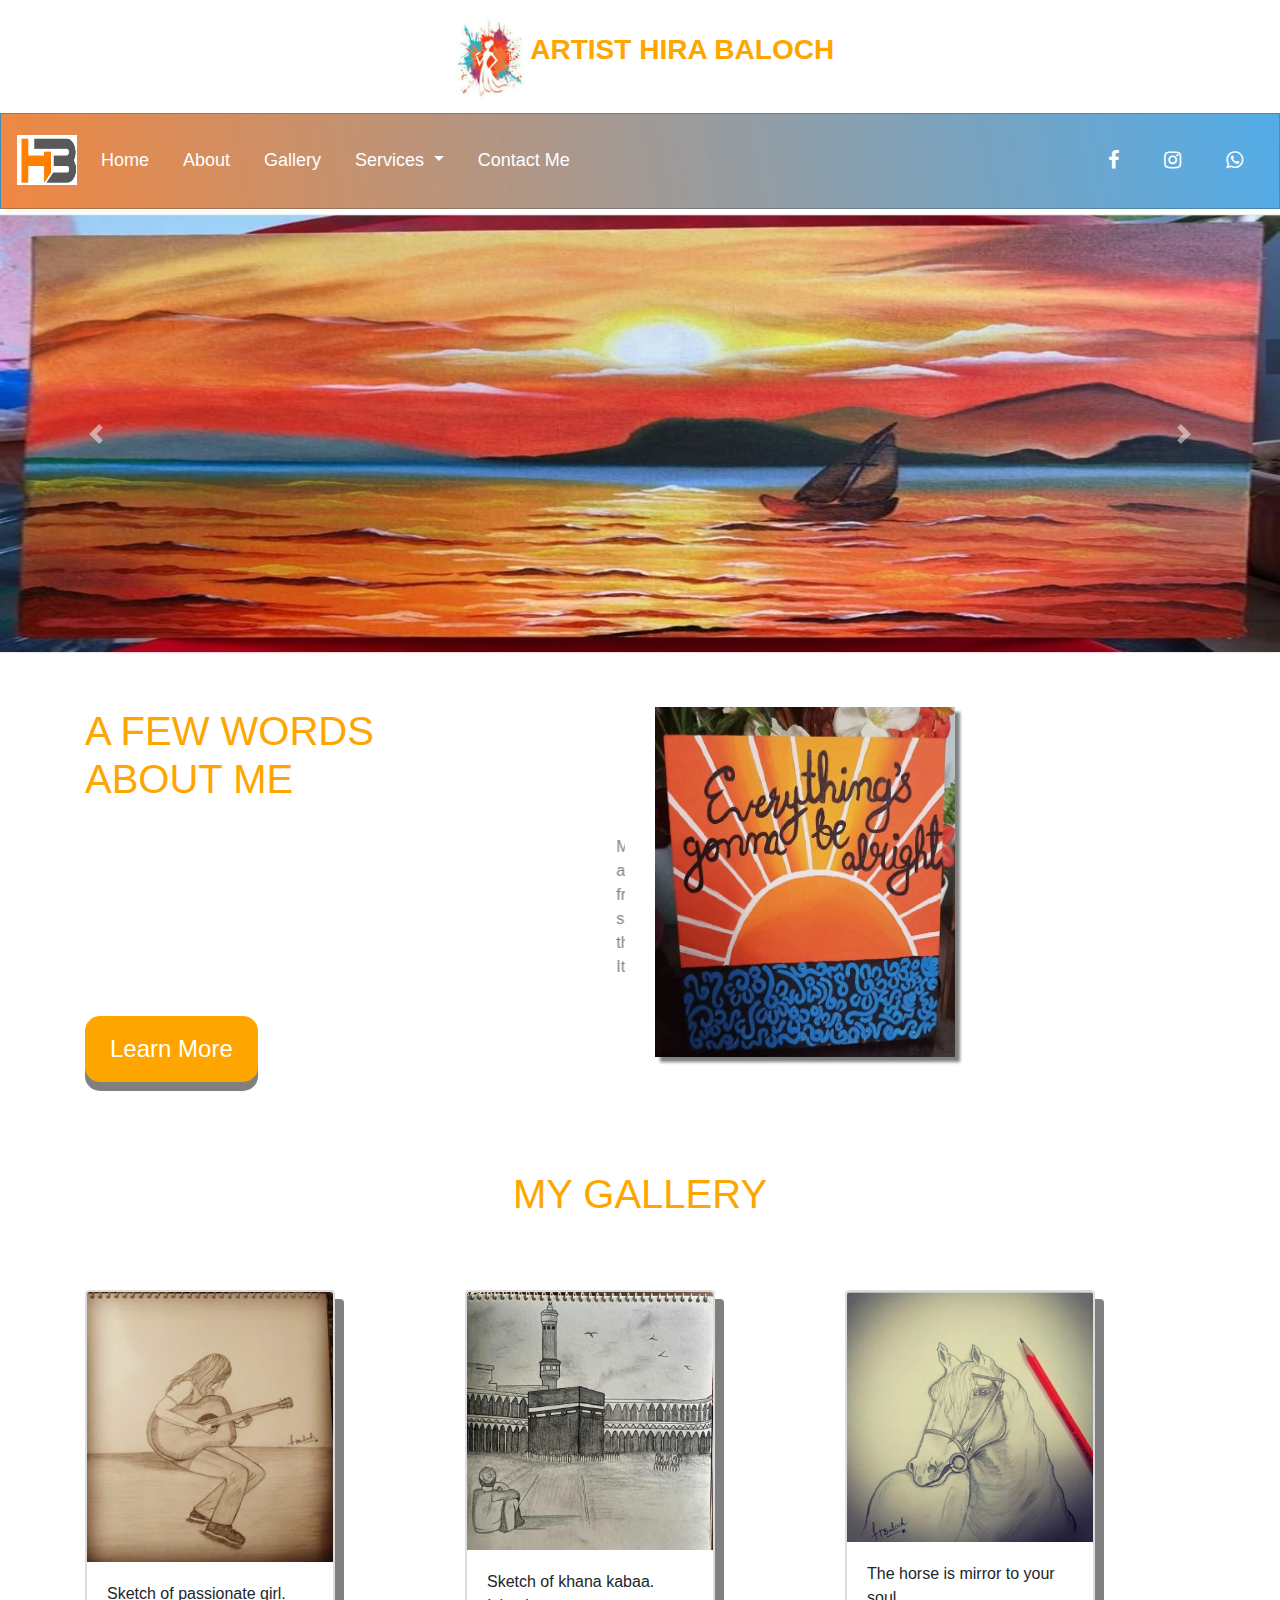
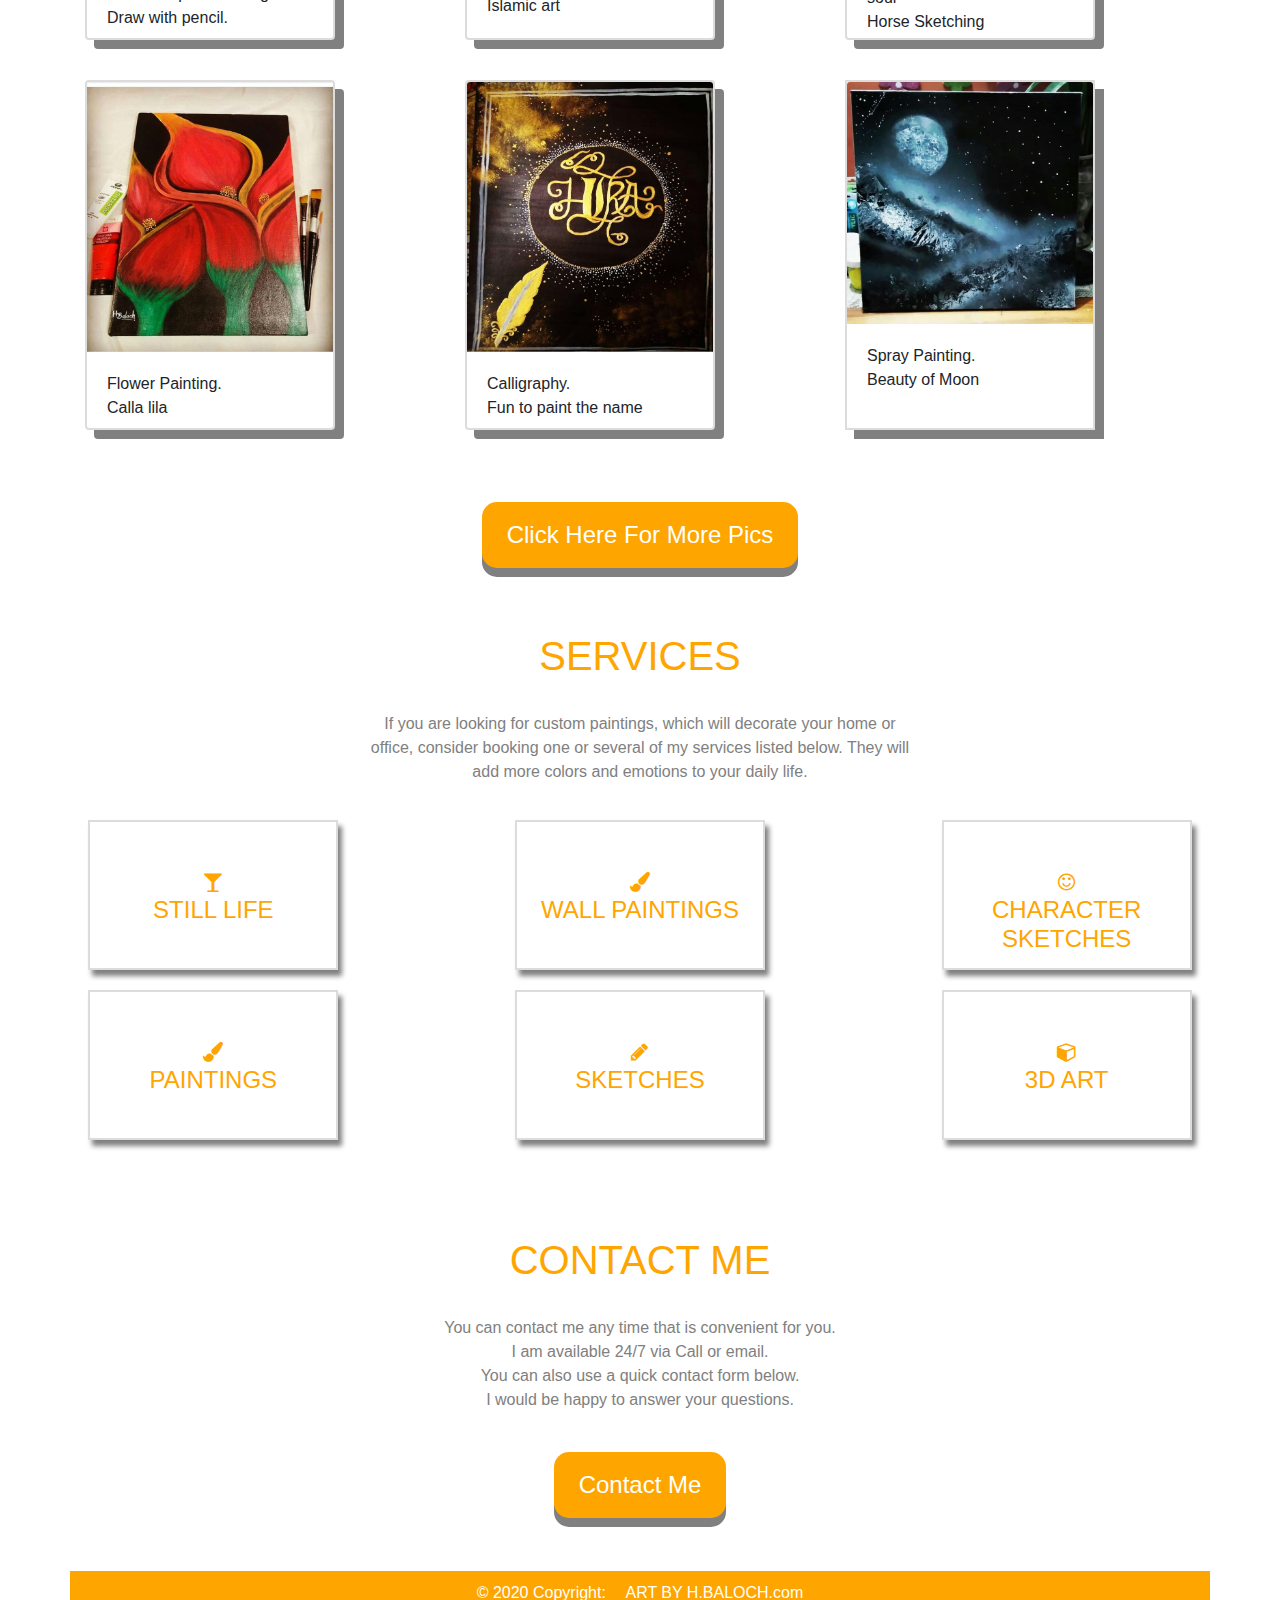
<file: index.html>
<!DOCTYPE html>
<html lang="en">

<head>
  <meta charset="UTF-8">
  <meta name="viewport" content="width=device-width, initial-scale=1.0">
  <title>ART BY H.BALOCH</title>
  <link rel="stylesheet" href="https://maxcdn.bootstrapcdn.com/bootstrap/4.0.0/css/bootstrap.min.css"
    integrity="sha384-Gn5384xqQ1aoWXA+058RXPxPg6fy4IWvTNh0E263XmFcJlSAwiGgFAW/dAiS6JXm" crossorigin="anonymous">
  <link rel="stylesheet" href="style.css">
  
  <link rel="stylesheet" href="https://cdnjs.cloudflare.com/ajax/libs/font-awesome/4.7.0/css/font-awesome.min.css">
  <script>
    function myFunction(imgs) {
      var expandImg = document.getElementById("expandedImg");
      var imgText = document.getElementById("imgtext");
      expandImg.src = imgs.src;
      imgText.innerHTML = imgs.alt;
      expandImg.parentElement.style.display = "block";
    }
    var mybutton = document.getElementById("myBtn");

// When the user scrolls down 20px from the top of the document, show the button
window.onscroll = function() {scrollFunction()};

function scrollFunction() {
  if (document.body.scrollTop > 20 || document.documentElement.scrollTop > 20) {
    mybutton.style.display = "block";
  } else {
    mybutton.style.display = "none";
  }
}

// When the user clicks on the button, scroll to the top of the document
function topFunction() {
  document.body.scrollTop = 0;
  document.documentElement.scrollTop = 0;
}

//      </script>
    
</head>

<body>
   
   <div class="header">
  <div class="container text-center">
    <img src="logo.jpeg" alt="" width="80px" height="90px">

    <h3 style="color: orange;display: inline-block;line-height: 100px;font-weight: bold;  font-family:  sans-serif;">
      ARTIST HIRA BALOCH
    </h3>
    
  </div>
</div>
  <nav class="navbar navbar-expand-lg navbar-light bg-light text text-center">
    <a class="navbar-brand" href="#"><img src="hb.PNG" alt="" height="50px" width="60px" ></a>

    <button class="navbar-toggler" type="button" data-toggle="collapse" data-target="#navbarText"
      aria-controls="navbarText" aria-expanded="false" aria-label="Toggle navigation">
      <span class="navbar-toggler-icon"></span>
    </button>
    <div class="collapse navbar-collapse" id="navbarText">
      <ul class="navbar-nav mr-auto">
        <li class="nav-item active">
          <a class="nav-link" href="index.html">Home <span class="sr-only">(current)</span></a>
        </li> &emsp;
        <li class="nav-item">
          <a class="nav-link" href="about.html">About</a>
        </li> &emsp;
        <li class="nav-item">
          <a class="nav-link" href="Gallery.html">Gallery</a>
        </li> &emsp;

        <li class="nav-item dropdown">
            <div class="nav-link dropdown-toggle" id="navbarDropdownMenuLink" data-toggle="dropdown"
              aria-haspopup="true" aria-expanded="false"> Services
              </div>
             

            
    
            
            <div class="dropdown-menu" aria-labelledby="navbarDropdownMenuLink">
              <a class="dropdown-item" href="paintings.html">Paintings</a>
              <a class="dropdown-item" href="sketch.html">Sketches</a>
              <a class="dropdown-item" href="3D art.html">3D art</a>
              <a class="dropdown-item" href="character sketch.html">Character Sketch</a>
              <a class="dropdown-item" href="still life.html">Still Life Art</a>
              <a class="dropdown-item" href="wall painting.html">Wall Painting</a>

            </div>
          </li>
        
          &emsp;
        <li class="nav-item">
          <a class="nav-link" href="contact.html">Contact Me</a>
        </li>
      </ul>
      <span class="navbar-text">
        <i class="fa fa-facebook" aria-hidden="true"></i>
        <i class="fa fa-instagram" aria-hidden="true"></i>
        <i class="fa fa-whatsapp" aria-hidden="true"></i>

      </span> 
    </div>
  </nav>
  <button onclick="topFunction()" id="myBtn" title="Go to top">Top</button>

  <div class="content">
  <div id="carouselExampleControls" class="carousel slide" data-ride="carousel">
    <div class="carousel-inner">
      <div class="carousel-item active">
        <img class="d-block w-100" src="pic3.jpeg" alt="First slide" height="450px">
      </div>
      <div class="carousel-item">
        <img class="d-block w-100" src="pic6.jpeg" alt="Second slide" height="450px">
      </div>
      <div class="carousel-item">
        <img class="d-block w-100" src="pic1.jpeg" alt="Third slide" height="450px">
      </div>
    </div>
    <a class="carousel-control-prev" href="#carouselExampleControls" role="button" data-slide="prev">
      <span class="carousel-control-prev-icon" aria-hidden="true"></span>
      <span class="sr-only">Previous</span>
    </a>
    <a class="carousel-control-next" href="#carouselExampleControls" role="button" data-slide="next">
      <span class="carousel-control-next-icon" aria-hidden="true"></span>
      <span class="sr-only">Next</span>
    </a>
  </div>
  <br><br>

  <div class="container">
    <div class="row">
      <div class="col-lg-6 col-sm-6 col-md-6">
        <h1 class="heading"> A FEW WORDS <br> ABOUT ME
        </h1>
        <br>
        
        <p class="text">
            <marquee direction="left" width="100%" height="150px" loop=1 behavior="slide" scrollamount="1" onmouseover="this.stop();" onmouseout="this.start();">    

            My name is Hira Baloch and I have been a fine 
    <br>    artist since my youth.I find inspiration 
         <br>   from the innovative styles of contemporary art, <br>
            such as graphic and nature. I strongly believe
          <br>  that art is a global form of communication.
          <br> It educates visually by either moving you,
         <br> pleasing you,  or even  inspiring you.
</marquee>
          <br> <br>
          <button class="button"> <a href="about.html"> Learn More </a></button>
        </p>
        <!-- <button class="button">Learn More</button> -->
      </div>
 
      <div class="col-lg-6 col-sm-6 col-md-6">
        <img class="picture" src="pic2.jpeg" width="300px" height="350px">
      </div>

    </div>
  </div>

  <br><br> <br>
  <!-- <div class="heading1" style="text-align:center">
    My Gallery
    Click on the images below:
  </div> -->
  <div class="container">
    <div class="row">
      <div class="col">
        <h1 class="heading1">  <a href="Gallery.html"> MY GALLERY </a> 
        </h1>
        <br>
      </div>
    </div>
  </div>
  
  <div class="paintings">
    <div class="container">
      <div class="row">

        <div class="col-sm-6 col-md-4 col-lg-4">
          <div class="card">
            <img class="card-img-top" src="pic4.jpeg" alt="Card image cap" height="270px">
           
            <div class="card-body">
              <p class="card-text">Sketch of passionate girl. <br> Draw with pencil. </p>
            </div>
          </div>
        </div>
        <div class="col-sm-6 col-md-4 col-lg-4">
          <div class="card">
            
            <img class="card-img-top" src="picture (13).jpeg" alt="Card image cap" height="270px">
          
            <div class="card-body">
              <p class="card-text"> Sketch of khana kabaa. <br> Islamic art </p>
            </div>
          </div>
        </div>
        <div class="col-sm-6 col-md-4 col-lg-4">
          <div class="card">
            <img class="card-img-top" src="picture (19).jpeg" alt="Card image cap" height="250p[x">
            <div class="card-body">
              <p class="card-text"> The horse is mirror to your soul 
             <br> Horse Sketching             </p>
            </div>
          </div>
        </div>

      </div>
    </div>
  </div>

    <div class="paintings">
    <div class="container">
      <div class="row">

        <div class="col-sm-6 col-md-4 col-lg-4">
          <div class="card">
            <img class="card-img-top" src="p1 (2).jpeg" alt="Card image cap" height="270px">
            <div class="card-body">
              <p class="card-text">Flower Painting. <br> Calla lila </p>
            </div>
          </div>
        </div>

        <div class="col-sm-6 col-md-4 col-lg-4">
          <div class="card">
            <img class="card-img-top" src="p1 (5).jpeg" alt="Card image cap" height="270px">
            <div class="card-body">
              <p class="card-text"> Calligraphy. <br> Fun to paint the name </p>
            </div>
          </div>
        </div>
<br>
        <div class="col-sm-6 col-md-4 col-lg-4">
          <div class="card1">
            <img class="card-img-top" src="p1 (7).jpeg" alt="Card image cap">
            <div class="card-body">
              <p class="card-text">Spray Painting. <br> Beauty of Moon </p>
            </div>
          </div>
        </div>

      </div>
    </div>
  </div>
  <br><br> <br>

<div style="text-align: center">
  <button class="button"> <a href="Gallery.html">  Click Here For More Pics </a> </button>
</p>
</div>

<br><br>
<button onclick="topFunction()" id="myBtn" title="Go to top">Top</button>




  <div class="container">
    <div class="row">
      <div class="col">
        <h1 class="heading1">  <a href="services.html"> SERVICES </a> 
        </h1>
  
        <br>
        <p class="text1">

  
          If you are looking for custom paintings, 
          which will decorate your home or <br>
          office, consider booking one or several of my services 
            listed below. They will 
           <br> add more colors and emotions to your daily life.

        </P>
      </div>
    </div>
  </div>

  <div class="services">
 <div class="link">
   <a href="still life.html">   
<div class="service1">  
<div>
    <i class="fa fa-glass" aria-hidden="true"></i>
    <h4>  STILL LIFE  </h4>  
</div>
</div>
</a>
</div>

<div class="link">
  <a href="wall painting.html">   
<div class="service2">
      <div>
        <i class="fa fa-paint-brush"></i>  
               <h4>  WALL PAINTINGS </h4> 
      </div>
</div>  
</a>
</div>

<div class="link">
  <a href="character sketch.html">   
<div class="service3">
    <div>
        <i class="fa fa-smile-o" aria-hidden="true"></i>
        <h4> 
            CHARACTER <br> SKETCHES   </h4>
    </div>

</div>
</a>
</div>
</div>
<div class="services">

  <div class="link">
    <a href="paintings.html">   
  <div class="service1">
  <div>
          <i class="fa fa-paint-brush"></i> 
      <h4>  PAINTINGS </h4> 
  </div>
  </div>
</a>
</div>

  <div class="link">
    <a href="sketch.html">   
  <div class="service2">
      <div>
    
          <i class="fa fa-pencil" aria-hidden="true"></i>
          <h4>   SKETCHES  </h4> 
        
      </div>
  </div>  
</a>
</div>

  <div class="link">
    <a href="3D art.html">   
  <div class="service3">
      <div>
        
          <i class="fa fa-cube"></i>
          <h4>    3D ART  </h4> 
        
      </div>
  </div>
  </a>
  </div>
</div>  
  <br>
<footer>
<!-- 
    <div class="container">
        <div class="row">

            <div class="col text-center" style="background-color: orange; color: white;">
                <i class="fa fa-facebook" aria-hidden="true"></i>
                <i class="fa fa-instagram" aria-hidden="true"></i>
                <i class="fa fa-whatsapp" aria-hidden="true"></i>
        
            </div>
            <br>
<br><br> -->
            <!-- <div class="col text-center" style="color: white;background-color: orange;" >© 2020 Copyright:
                <a href="https://mdbootstrap.com/"> MDBootstrap.com</a>
              </div> -->
              <br><br><br>
              <div class="container">
                <div class="row">
                  <div class="col">
                    <h1 class="heading1"> CONTACT ME
                    </h1>
                    <br>
                    <p class="text1">
                      You can contact me any time that is convenient for you.
    <br>                  I am available 24/7 via Call or email. 
        <br>              You can also use a quick contact form below. 
            <br>          I would be happy to answer your questions.

            
                    </P>
                  </div>
                </div>
              </div>
              <br>
              <div style="text-align: center">
              <button class="button"> <a href="contact.html"> Contact Me </a> </button>
            
            <!-- <button class="button">Learn More</button> -->
          </div>
    
          <br><br>
          

              
              <div class="container">
                <div class="row">
        
                    <div class="col text-center" style="background-color: orange; color: white; padding: 10px;margin-top: 5px;">
                        © 2020 Copyright:&emsp;
                        <a class="footer1" style="color: white;text-decoration: none;background-color: orange;" href="#"> ART BY H.BALOCH.com</a>
                    </div>
                    <br>
        
           

        </div>

    </div>

</footer>
<button onclick="topFunction()" id="myBtn" title="Go to top">Top</button>



  <script src="https://code.jquery.com/jquery-3.2.1.slim.min.js"
    integrity="sha384-KJ3o2DKtIkvYIK3UENzmM7KCkRr/rE9/Qpg6aAZGJwFDMVNA/GpGFF93hXpG5KkN"
    crossorigin="anonymous"></script>
  <script src="https://cdnjs.cloudflare.com/ajax/libs/popper.js/1.12.9/umd/popper.min.js"
    integrity="sha384-ApNbgh9B+Y1QKtv3Rn7W3mgPxhU9K/ScQsAP7hUibX39j7fakFPskvXusvfa0b4Q"
    crossorigin="anonymous"></script>
  <script src="https://maxcdn.bootstrapcdn.com/bootstrap/4.0.0/js/bootstrap.min.js"
    integrity="sha384-JZR6Spejh4U02d8jOt6vLEHfe/JQGiRRSQQxSfFWpi1MquVdAyjUar5+76PVCmYl"
    crossorigin="anonymous"></script>

</body>

</html>
</file>
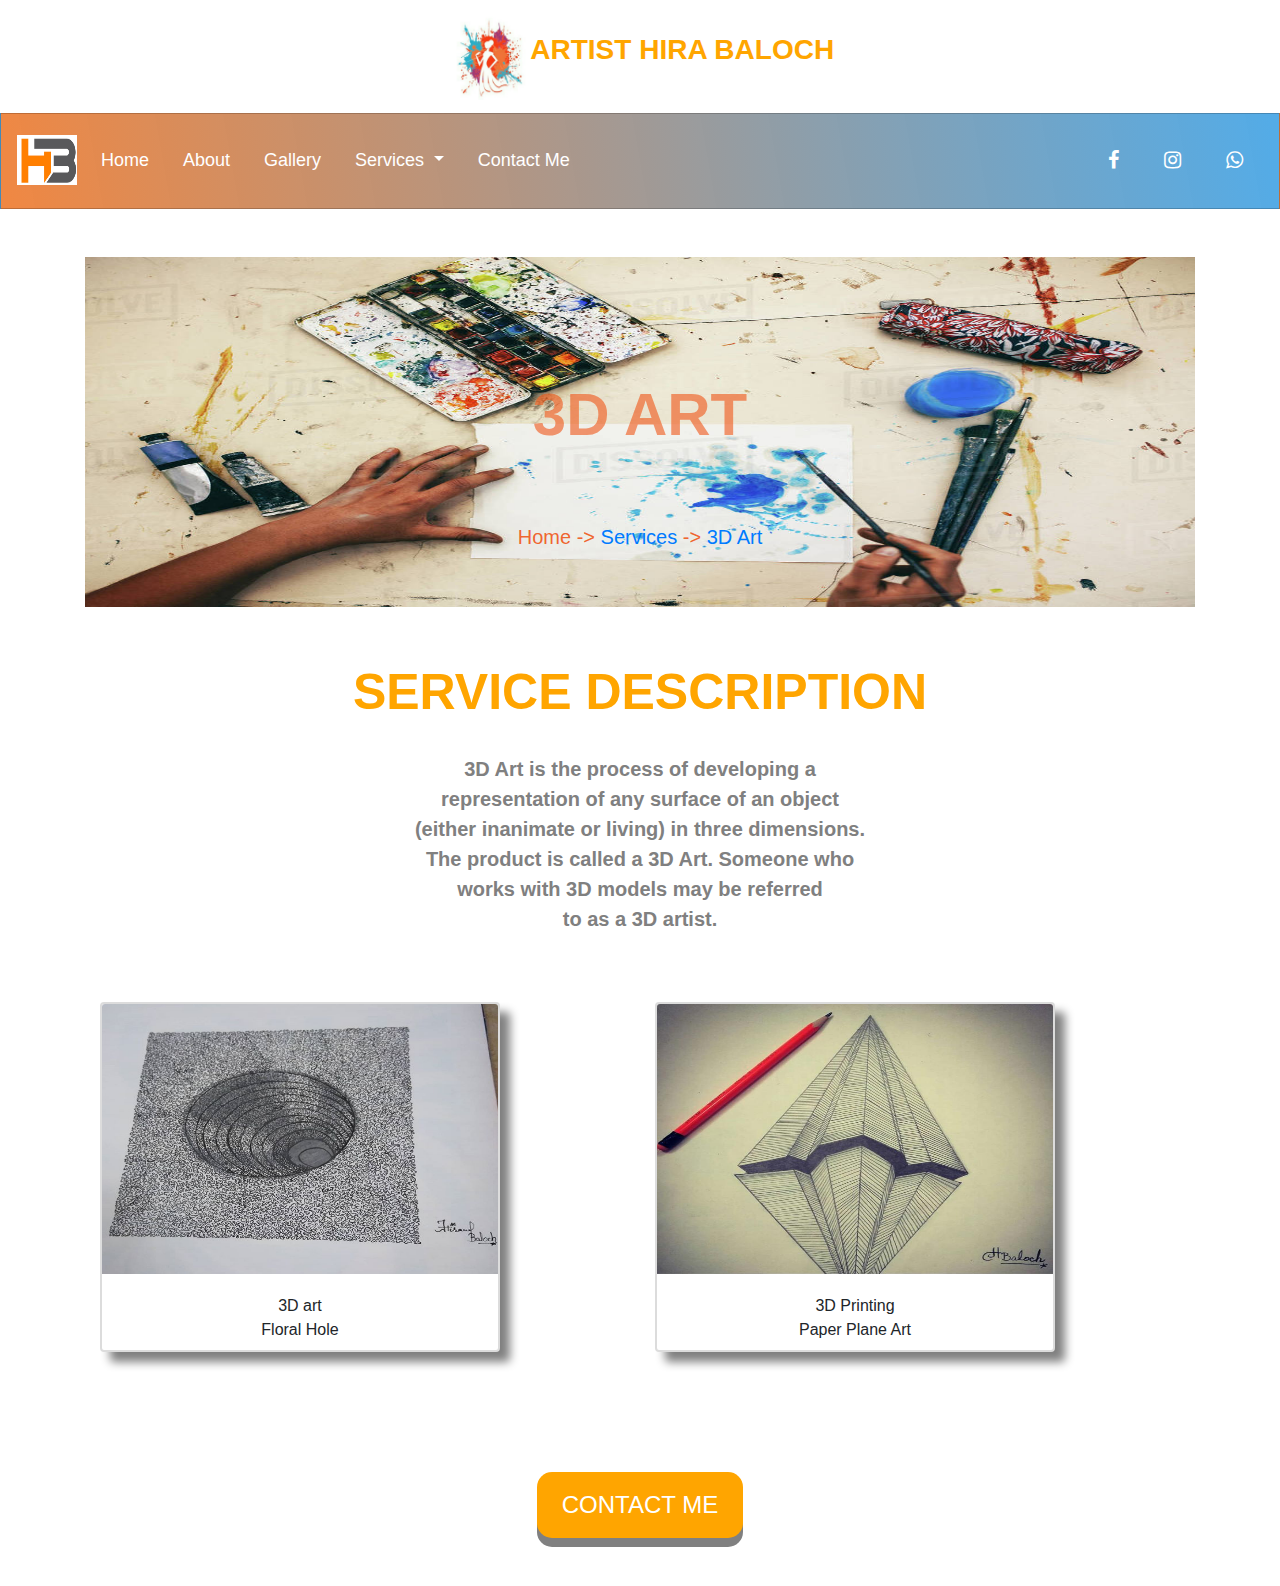
<file: 3D art.html>
<!DOCTYPE html>
<html lang="en">

<head>
    <meta charset="UTF-8">
    <meta name="viewport" content="width=device-width, initial-scale=1.0">
    <title> 3D Art </title>
    <link rel="stylesheet" href="https://maxcdn.bootstrapcdn.com/bootstrap/4.0.0/css/bootstrap.min.css"
        integrity="sha384-Gn5384xqQ1aoWXA+058RXPxPg6fy4IWvTNh0E263XmFcJlSAwiGgFAW/dAiS6JXm" crossorigin="anonymous">
    <link rel="stylesheet" href="https://cdnjs.cloudflare.com/ajax/libs/font-awesome/4.7.0/css/font-awesome.min.css">
<link rel="stylesheet" href="style6.css">
<link rel="stylesheet" href="style.css">
<link rel="stylesheet" href="style1.css">
<link rel="stylesheet" href="style7.css">
</head>

<body>
    <div class="container text-center">
        <img src="logo.jpeg" alt="" width="80px" height="90px">

        <h3
            style="color: orange;display: inline-block;line-height: 100px;font-weight: bold;  font-family:  sans-serif;">
            ARTIST HIRA BALOCH
        </h3>
    </div>
    <nav class="navbar navbar-expand-lg navbar-light bg-light text text-center">
        <a class="navbar-brand" href="#"><img src="hb.PNG" alt="" height="50px" width="60px" ></a>

        <button class="navbar-toggler" type="button" data-toggle="collapse" data-target="#navbarText"
            aria-controls="navbarText" aria-expanded="false" aria-label="Toggle navigation">
            <span class="navbar-toggler-icon"></span>
        </button>
        <div class="collapse navbar-collapse" id="navbarText">
            <ul class="navbar-nav mr-auto">
                <li class="nav-item active">
                    <a class="nav-link" href="index.html">Home <span class="sr-only">(current)</span></a>
                </li> &emsp;
                <li class="nav-item">
                    <a class="nav-link" href="about.html">About</a>
                </li> &emsp;
                <li class="nav-item">
                    <a class="nav-link" href="Gallery.html">Gallery</a>
                </li> &emsp;
                <li class="nav-item dropdown">
                    <a class="nav-link dropdown-toggle" href="services.html" id="navbarDropdownMenuLink" href="services.html"
                        data-toggle="dropdown" aria-haspopup="true" aria-expanded="false">
                        Services
                    </a>
                    <div class="dropdown-menu" aria-labelledby="navbarDropdownMenuLink">

                        <a class="dropdown-item" href="paintings.html">Paintings</a>
                        <a class="dropdown-item" href="sketch.html">Sketches</a>
                        <a class="dropdown-item" href="3D art.html">3D art</a>
                        <a class="dropdown-item" href="character sketch.html">Character Sketch</a>
                        <a class="dropdown-item" href="still life.html">Still Life Art</a>
                        <a class="dropdown-item" href="wall painting.html">Wall Painting</a>
          
                    </div>
                </li>
                &emsp;
                <li class="nav-item">
                    <a class="nav-link" href="contact.html">Contact Me</a>
                </li>
            </ul>
            <span class="navbar-text">
                <i class="fa fa-facebook" aria-hidden="true"></i>
                <i class="fa fa-instagram" aria-hidden="true"></i>
                <i class="fa fa-whatsapp" aria-hidden="true"></i>

            </span>
        </div>
    </nav>
    <br><br>
    <div class="container">
        <div class="row">
            <div class="col-sm-12 col-md-12 col-lg-12">
                <img src="LOGO2.jpg" style="width:100%;height:350px;" class="img1">
                <div class="centered">3D ART</div>
                <div class="centered1">
                    <a href="index.html" class="link1"> Home</a>
                    ->
                    <a href="about.html" class="link2"> Services </a>
                    ->
                    <a href="about.html" class="link2"> 3D Art </a>
                </div>
            </div>
        </div>
    </div>
    <br><br>


    <div class="container">
        <div class="row">
            <div class="col-sm-12 col-md-12 col-lg-12">
                <div class="about-heading"> SERVICE DESCRIPTION
                </div>

            </div>
        </div>
    </div>
    <br>
    <div class="container">
        <div class="row">
            <div class="col-sm-12 col-md-12 col-lg-12">
                <div class="about-para">
                    
                    3D Art is the process of developing a
                    <br> representation of any surface of an object
                    <br> (either inanimate or living) in three dimensions.
                    <br> The product is called a 3D Art. Someone who
                    <br> works with 3D models may be referred
                    <br> to as a 3D artist.

                    
            </div>
        </div>
    </div>
    <br><br>
    <div style="text-align: center;">
    <div class="container" style="text-align: center;">
        <div class="row">
  
          <div class="col-sm-12 col-md-6 col-lg-6" style="text-align: center;">
            <div class="card" style="text-align: center;">
              <img class="card-img-top" src="1.PNG" alt="Card image cap" height="270px">
              <div class="card-body">
                <p class="card-text"> 3D art  <br> Floral Hole </p>
              </div>
            </div>
          </div>
  
           <div class="col-sm-12 col-md-6 col-lg-6">
            <div class="card">
              <img class="card-img-top" src="picture (15).jpeg" alt="Card image cap" height="270px">
              <div class="card-body">
                <p class="card-text"> 3D Printing <br> Paper Plane Art </p>
              </div>
            </div>
          </div> 
        </div>    
    </div>
  </div>
  <br><br> <br>
      <br><br>
      <div style="text-align: center;">
      <button class="button"> <a href="contact.html"> CONTACT ME </a> </button>
    </div>
<br><br>
    <script src="https://code.jquery.com/jquery-3.2.1.slim.min.js"
    integrity="sha384-KJ3o2DKtIkvYIK3UENzmM7KCkRr/rE9/Qpg6aAZGJwFDMVNA/GpGFF93hXpG5KkN"
    crossorigin="anonymous"></script>
<script src="https://cdnjs.cloudflare.com/ajax/libs/popper.js/1.12.9/umd/popper.min.js"
    integrity="sha384-ApNbgh9B+Y1QKtv3Rn7W3mgPxhU9K/ScQsAP7hUibX39j7fakFPskvXusvfa0b4Q"
    crossorigin="anonymous"></script>
<script src="https://maxcdn.bootstrapcdn.com/bootstrap/4.0.0/js/bootstrap.min.js"
    integrity="sha384-JZR6Spejh4U02d8jOt6vLEHfe/JQGiRRSQQxSfFWpi1MquVdAyjUar5+76PVCmYl"
    crossorigin="anonymous"></script>


</body>

</html>
</file>
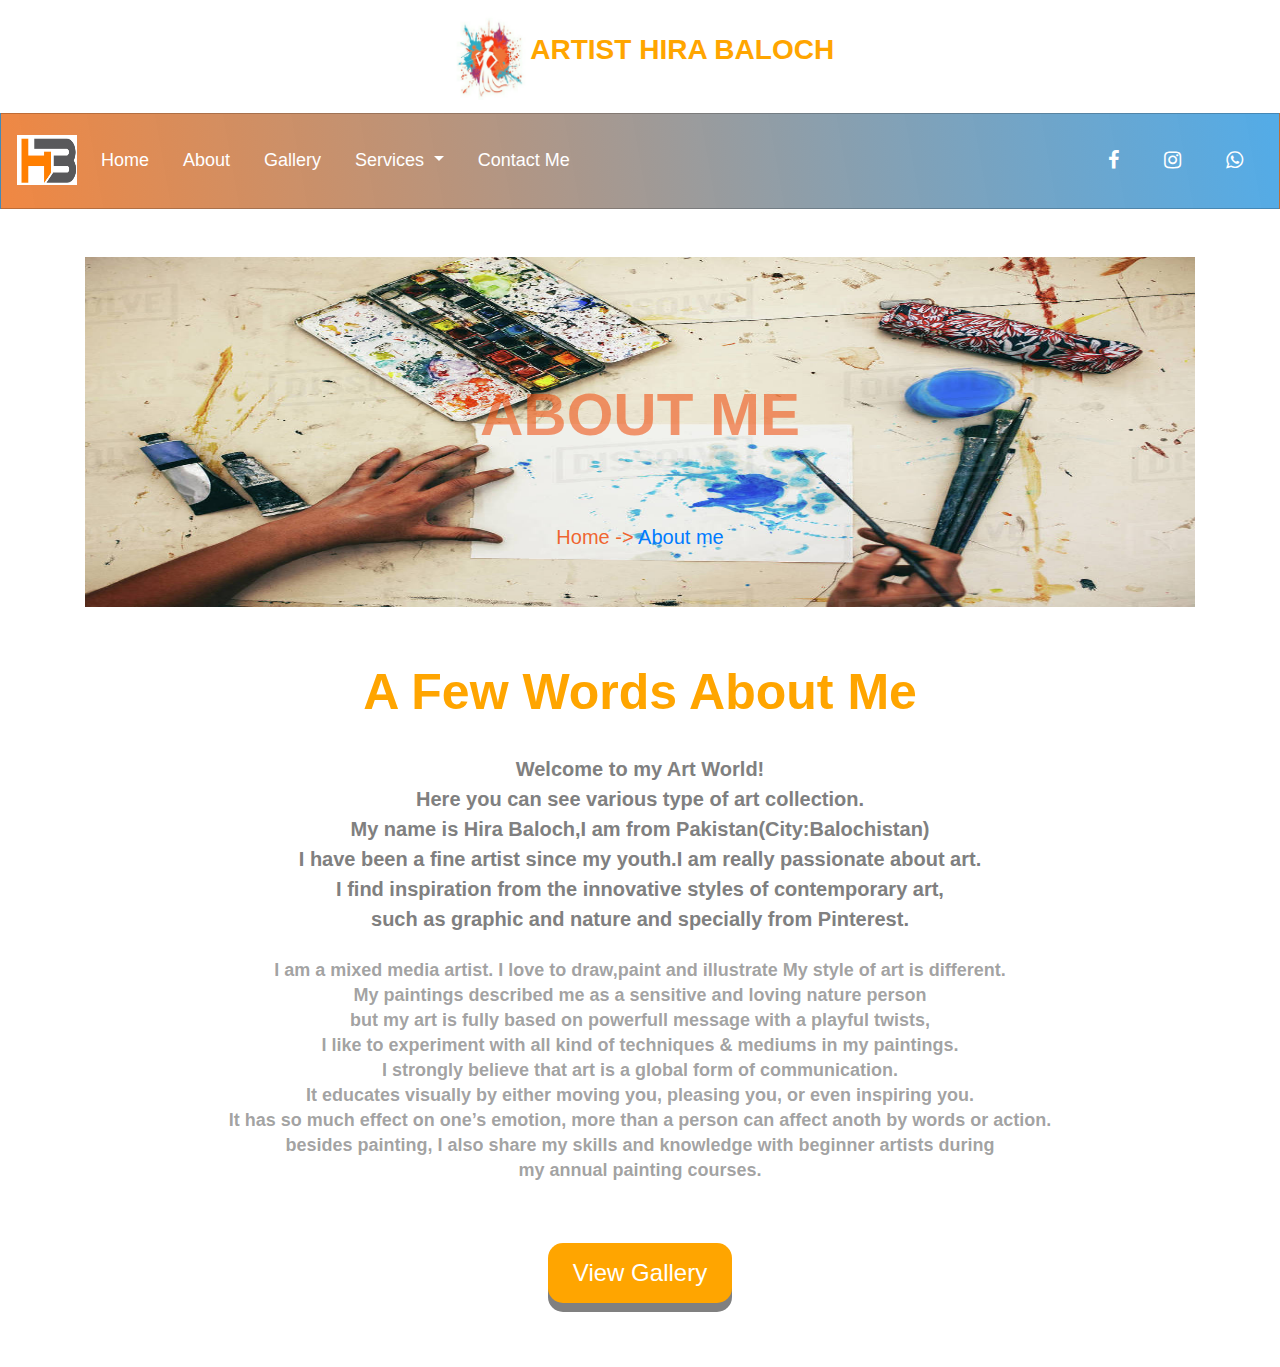
<file: about.html>
<!DOCTYPE html>
<html lang="en">

<head>
  <meta charset="UTF-8">
  <meta name="viewport" content="width=device-width, initial-scale=1.0">
  <title>About me</title>
  <link rel="stylesheet" href="https://maxcdn.bootstrapcdn.com/bootstrap/4.0.0/css/bootstrap.min.css"
    integrity="sha384-Gn5384xqQ1aoWXA+058RXPxPg6fy4IWvTNh0E263XmFcJlSAwiGgFAW/dAiS6JXm" crossorigin="anonymous">
  <link rel="stylesheet" href="style.css">
  <link rel="stylesheet" href="style1.css">
  <link rel="stylesheet" href="https://cdnjs.cloudflare.com/ajax/libs/font-awesome/4.7.0/css/font-awesome.min.css">

</head>

<body>
  <div class="container text-center">
    <img src="logo.jpeg" alt="" width="80px" height="90px">

    <h3 style="color: orange;display: inline-block;line-height: 100px;font-weight: bold;  font-family:  sans-serif;">
      ARTIST HIRA BALOCH
    </h3>
  </div>
  <nav class="navbar navbar-expand-lg navbar-light bg-light text text-center">
    <a class="navbar-brand" href="#"><img src="hb.PNG" alt="" height="50px" width="60px" ></a>

    <button class="navbar-toggler" type="button" data-toggle="collapse" data-target="#navbarText"
      aria-controls="navbarText" aria-expanded="false" aria-label="Toggle navigation">
      <span class="navbar-toggler-icon"></span>
    </button>
    <div class="collapse navbar-collapse" id="navbarText">
      <ul class="navbar-nav mr-auto">
        <li class="nav-item active">
          <a class="nav-link" href="index.html">Home <span class="sr-only">(current)</span></a>
        </li> &emsp;
        <li class="nav-item">
          <a class="nav-link" href="about.html">About</a>
        </li> &emsp;
        <li class="nav-item">
          <a class="nav-link" href="Gallery.html">Gallery</a>
        </li> &emsp;
        <li class="nav-item dropdown">
            <a class="nav-link dropdown-toggle" href="services.html" id="navbarDropdownMenuLink" data-toggle="dropdown"
              aria-haspopup="true" aria-expanded="false">
              Services
            </a>
            <div class="dropdown-menu" aria-labelledby="navbarDropdownMenuLink">
              <a class="dropdown-item" href="paintings.html">Paintings</a>
              <a class="dropdown-item" href="sketch.html">Sketches</a>
              <a class="dropdown-item" href="3D art.html">3D art</a>
              <a class="dropdown-item" href="character sketch.html">Character Sketch</a>
              <a class="dropdown-item" href="still life.html">Still Life Art</a>
              <a class="dropdown-item" href="wall painting.html">Wall Painting</a>
            </div>
          </li>
          &emsp;
        <li class="nav-item">
          <a class="nav-link" href="contact.html">Contact Me</a>
        </li>
      </ul>
      <span class="navbar-text">
        <i class="fa fa-facebook" aria-hidden="true"></i>
        <i class="fa fa-instagram" aria-hidden="true"></i>
        <i class="fa fa-whatsapp" aria-hidden="true"></i>

      </span> 
    </div>
  </nav>
  <br><br>
          <div class="container">
          <div class="row">
            <div class="col-sm-10 col-md-12 col-lg-12">
          <img src="LOGO2.jpg" style="width:100%;height:350px;">
          <div class="centered">ABOUT ME</div>
          <div class="centered1">
            <a href="index.html" class="link1"> Home</a>
            ->
            <a href="about.html" class="link2"> About me </a>
          </div>
        </div> 
        </div>
        </div>
        <br><br>
        <div class="container">
            <div class="row">
              <div class="col-sm-10 col-md-12 col-lg-12">
              <div class="about-heading"> A Few Words About Me
            </div>
           
          </div> 
          </div>
          </div>
<br>
          <div class="container">
            <div class="row">
              <div class="col-sm-10 col-md-12 col-lg-12">
              <div class="about-para">
       Welcome to my Art World!
       <br> Here you can see various type of art collection.
       <br>         My name is Hira Baloch,I am from Pakistan(City:Balochistan)
                    <br> I have been a fine artist since my youth.I am really passionate about art.
                    <br>
                     I find inspiration from the innovative styles
                      of contemporary art,
                      <br> such as graphic 
                      and nature and specially from Pinterest.


            </div>
           
          </div> 
          </div>
          </div>
<br>
          <div class="container">
            <div class="row">
              <div class="col-sm-10 col-md-12 col-lg-12">
              <div class="about-para">
          <div class="container">
            <div class="row">
              <div class="col-sm-10 col-md-12 col-lg-12">
              <div class="about-para1">
                I am a mixed media artist. I love to draw,paint and illustrate  
                My style of art is different. <br> My paintings described me as a sensitive and loving nature person 
              <br>  but my art is fully based on powerfull message 
                with a playful twists, 
               <br> I like to experiment with all kind of techniques & mediums in my paintings.
  <br>        I strongly believe that art is a global form of communication.
              <br> It educates visually by either moving you,
              pleasing you, or even inspiring you.
              <br> It has so much effect on one’s emotion,
             more than  a person can affect anoth by words or action. 
               <br> besides painting,
                I also share my skills and knowledge with beginner artists
                 during
 <br>                my annual painting courses.
            </div>
          </div> 
          </div>
          </div>
          <br> <br>
          <button class="button"> <a href="Gallery.html"> View Gallery </a> </button>
        </p>
        <!-- <button class="button">Learn More</button> -->
      </div>

      <br><br>
      

           

  <script src="https://code.jquery.com/jquery-3.2.1.slim.min.js"
  integrity="sha384-KJ3o2DKtIkvYIK3UENzmM7KCkRr/rE9/Qpg6aAZGJwFDMVNA/GpGFF93hXpG5KkN"
  crossorigin="anonymous"></script>
<script src="https://cdnjs.cloudflare.com/ajax/libs/popper.js/1.12.9/umd/popper.min.js"
  integrity="sha384-ApNbgh9B+Y1QKtv3Rn7W3mgPxhU9K/ScQsAP7hUibX39j7fakFPskvXusvfa0b4Q"
  crossorigin="anonymous"></script>
<script src="https://maxcdn.bootstrapcdn.com/bootstrap/4.0.0/js/bootstrap.min.js"
  integrity="sha384-JZR6Spejh4U02d8jOt6vLEHfe/JQGiRRSQQxSfFWpi1MquVdAyjUar5+76PVCmYl"
  crossorigin="anonymous"></script>

</body>

</html>
</file>
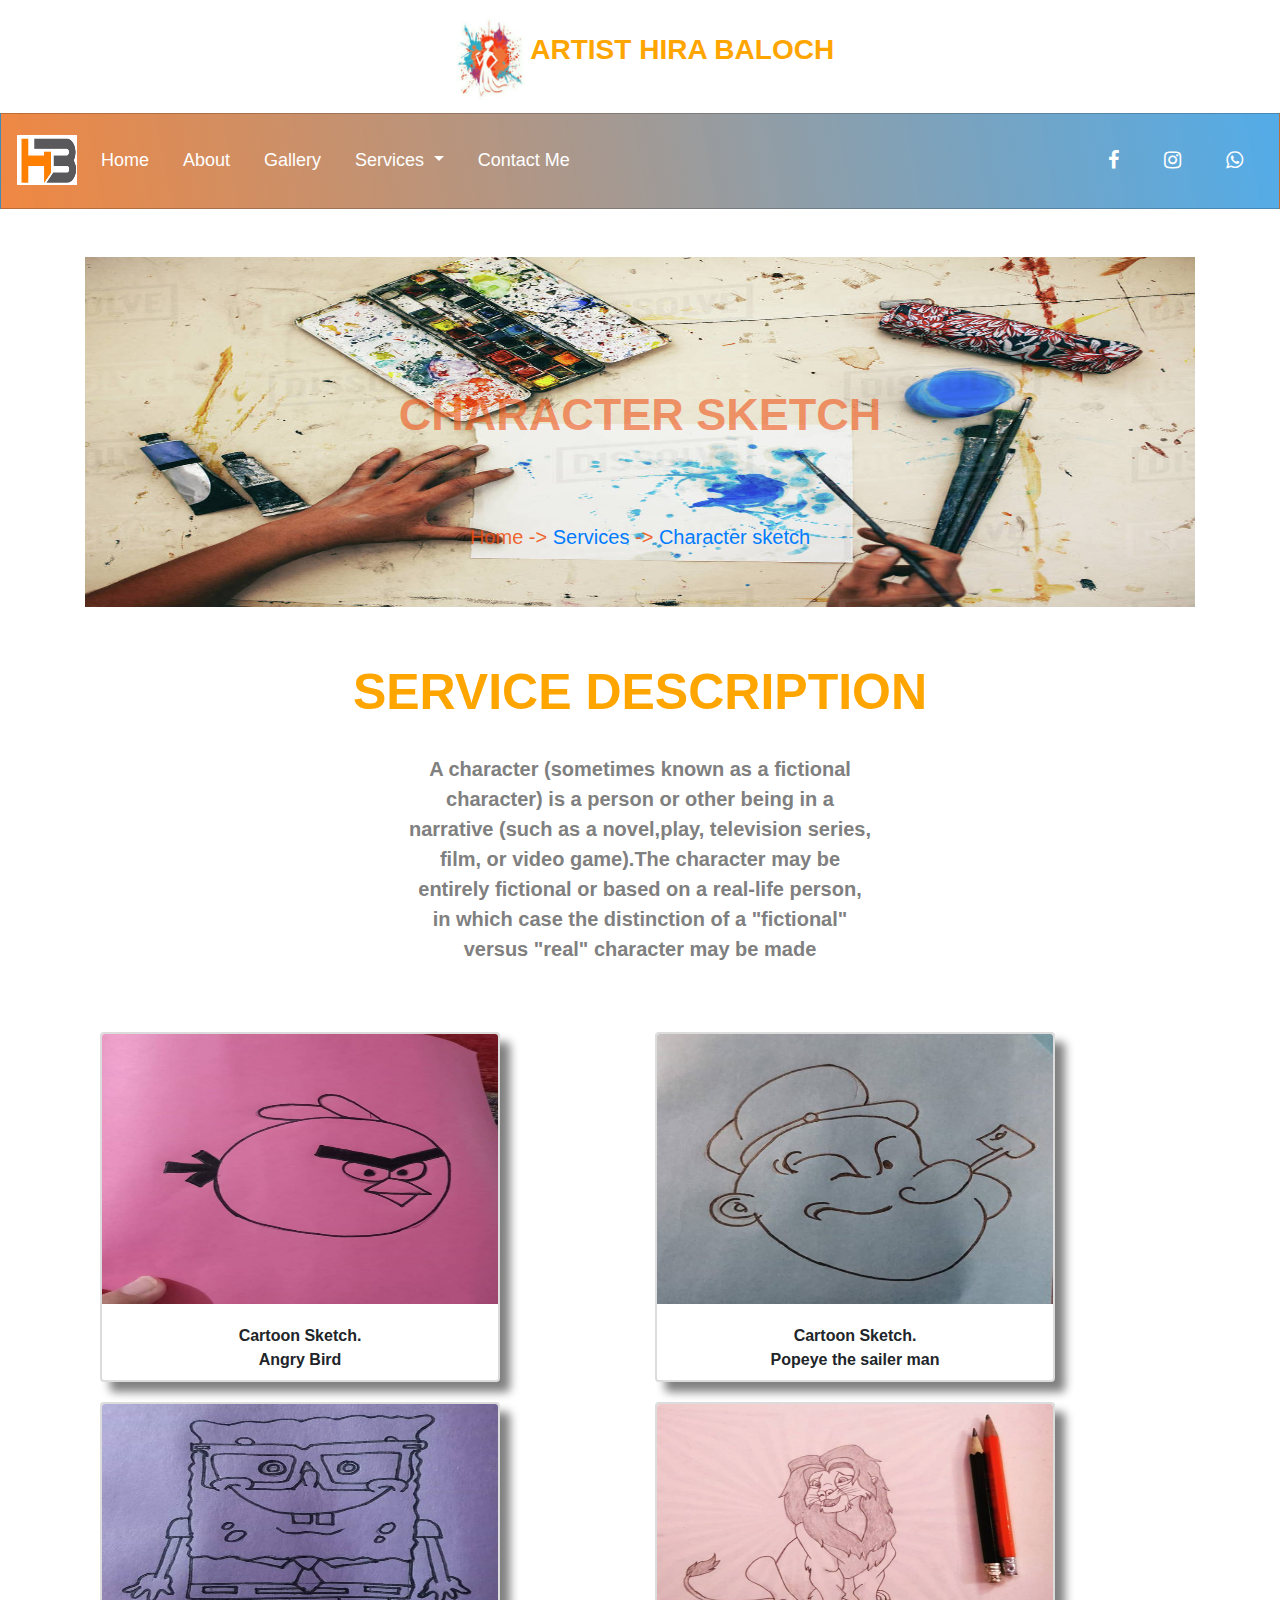
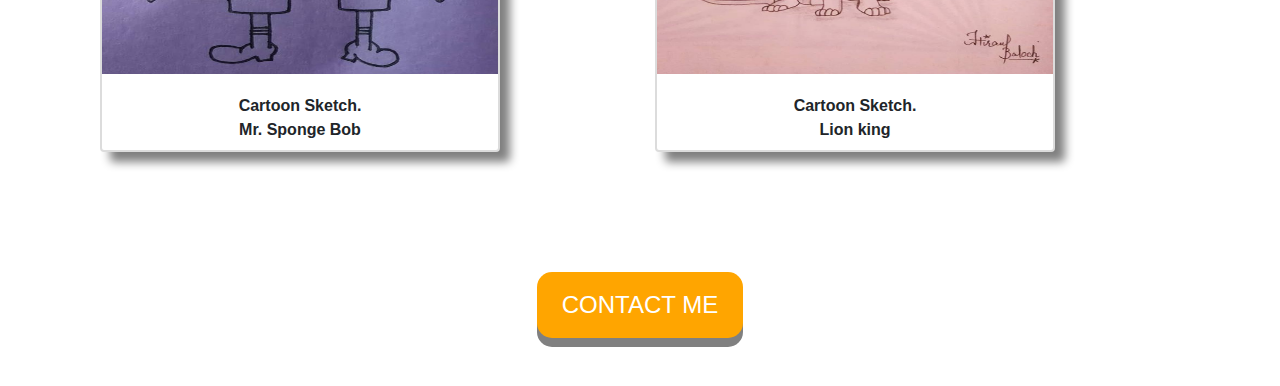
<file: character sketch.html>
<!DOCTYPE html>
<html lang="en">

<head>
    <meta charset="UTF-8">
    <meta name="viewport" content="width=device-width, initial-scale=1.0">
    <title> Character Sketches </title>
    <link rel="stylesheet" href="https://maxcdn.bootstrapcdn.com/bootstrap/4.0.0/css/bootstrap.min.css"
        integrity="sha384-Gn5384xqQ1aoWXA+058RXPxPg6fy4IWvTNh0E263XmFcJlSAwiGgFAW/dAiS6JXm" crossorigin="anonymous">
    <link rel="stylesheet" href="https://cdnjs.cloudflare.com/ajax/libs/font-awesome/4.7.0/css/font-awesome.min.css">
<link rel="stylesheet" href="style7.css">
<link rel="stylesheet" href="style.css">
<link rel="stylesheet" href="style1.css">
</head>

<body>
    <div class="container text-center">
        <img src="logo.jpeg" alt="" width="80px" height="90px">

        <h3
            style="color: orange;display: inline-block;line-height: 100px;font-weight: bold;  font-family:  sans-serif;">
            ARTIST HIRA BALOCH
        </h3>
    </div>
    <nav class="navbar navbar-expand-lg navbar-light bg-light text text-center">
        <a class="navbar-brand" href="#"><img src="hb.PNG" alt="" height="50px" width="60px" ></a>

        <button class="navbar-toggler" type="button" data-toggle="collapse" data-target="#navbarText"
            aria-controls="navbarText" aria-expanded="false" aria-label="Toggle navigation">
            <span class="navbar-toggler-icon"></span>
        </button>
        <div class="collapse navbar-collapse" id="navbarText">
            <ul class="navbar-nav mr-auto">
                <li class="nav-item active">
                    <a class="nav-link" href="index.html">Home <span class="sr-only">(current)</span></a>
                </li> &emsp;
                <li class="nav-item">
                    <a class="nav-link" href="about.html">About</a>
                </li> &emsp;
                <li class="nav-item">
                    <a class="nav-link" href="Gallery.html">Gallery</a>
                </li> &emsp;
                <li class="nav-item dropdown">
                    <a class="nav-link dropdown-toggle" href="services.html" id="navbarDropdownMenuLink" href="services.html"
                        data-toggle="dropdown" aria-haspopup="true" aria-expanded="false">
                        Services
                    </a>
                    <div class="dropdown-menu" aria-labelledby="navbarDropdownMenuLink">
                        <a class="dropdown-item" href="paintings.html">Paintings</a>
                        <a class="dropdown-item" href="sketch.html">Sketches</a>
                        <a class="dropdown-item" href="3D art.html">3D art</a>
                        <a class="dropdown-item" href="character sketch.html">Character Sketch</a>
                        <a class="dropdown-item" href="still life.html">Still Life Art</a>
                        <a class="dropdown-item" href="wall painting.html">Wall Painting</a>
          
                 
                    </div>
                </li>
                &emsp;
                <li class="nav-item">
                    <a class="nav-link" href="contact.html">Contact Me</a>
                </li>
            </ul>
            <span class="navbar-text">
                <i class="fa fa-facebook" aria-hidden="true"></i>
                <i class="fa fa-instagram" aria-hidden="true"></i>
                <i class="fa fa-whatsapp" aria-hidden="true"></i>

            </span>
        </div>
    </nav>
    <br><br>
    <div class="container">
        <div class="row">
            <div class="col-sm-12 col-md-12 col-lg-12">
                <img src="LOGO2.jpg" style="width:100%;height:350px;" class="img1">
                <div class="centered" style="font-size: 45px;">CHARACTER SKETCH</div>
                <div class="centered1">
                    <a href="index.html" class="link1"> Home</a>
                    ->
                    <a href="about.html" class="link2"> Services </a>
                    ->
                    <a href="about.html" class="link2"> Character sketch </a>
                </div>
            </div>
        </div>
    </div>
    <br><br>


    <div class="container">
        <div class="row">
            <div class="col-sm-12 col-md-12 col-lg-12">
                <div class="about-heading"> SERVICE DESCRIPTION
                </div>

            </div>
        </div>
    </div>
    <br>
    <div class="container">
        <div class="row">
            <div class="col-sm-12 col-md-12 col-lg-12">
                <div class="about-para">
                    
                    A character (sometimes known as a fictional
                    <br> character) is a person or other being in a
                    <br> narrative (such as a novel,play, television series,
                    <br> film, or video game).The character may be
                    <br> entirely fictional or based on a real-life person,
                    <br> in which case the distinction of a "fictional"
                    <br> versus "real" character may be made

                    
            </div>
        </div>
    </div>
    <br><br>
    <div style="text-align: center;">
    <div class="container" style="text-align: center;">
        <div class="row">
  
          <div class="col-sm-12 col-md-6 col-lg-6" style="text-align: center;">
            <div class="card" style="text-align: center;">
              <img class="card-img-top" src="2.PNG" alt="Card image cap" height="270px">
              <div class="card-body">
                <p class="card-text" style="font-weight: bolder;"> Cartoon Sketch. <br>Angry Bird </p>
              </div>
            </div>
          </div>
  
           <div class="col-sm-12 col-md-6 col-lg-6">
            <div class="card">
              <img class="card-img-top" src="3.PNG" alt="Card image cap" height="270px">
              <div class="card-body">
                <p class="card-text" style="font-weight: bolder;"> Cartoon Sketch. <br> Popeye the sailer man </p>
              </div>
            </div>
          </div> 
        </div>    
    </div>
  </div>
  
  <div style="text-align: center;">
    <div class="container" style="text-align: center;">
        <div class="row">
  
          <div class="col-sm-12 col-md-6 col-lg-6" style="text-align: center;">
            <div class="card" style="text-align: center;">
              <img class="card-img-top" src="4.PNG"Card image cap" height="270px">
              <div class="card-body">
                <p class="card-text" style="font-weight: bolder;"> Cartoon Sketch. <br> Mr. Sponge Bob </p>
              </div>
            </div>
          </div>
  
           <div class="col-sm-12 col-md-6 col-lg-6">
            <div class="card">
              <img class="card-img-top" src="5.PNG" alt="Card image cap" height="270px">
              <div class="card-body">
                <p class="card-text" style="font-weight: bolder;"> Cartoon Sketch. <br>Lion king</p>
              </div>
            </div>
          </div> 
        </div>    
    </div>
  </div>
  <br><br> <br>
    
  
  
  <br><br>
      <div style="text-align: center;">
      <button class="button"> <a href="contact.html"> CONTACT ME </a> </button>
    </div>
<br><br>
    <script src="https://code.jquery.com/jquery-3.2.1.slim.min.js"
    integrity="sha384-KJ3o2DKtIkvYIK3UENzmM7KCkRr/rE9/Qpg6aAZGJwFDMVNA/GpGFF93hXpG5KkN"
    crossorigin="anonymous"></script>
<script src="https://cdnjs.cloudflare.com/ajax/libs/popper.js/1.12.9/umd/popper.min.js"
    integrity="sha384-ApNbgh9B+Y1QKtv3Rn7W3mgPxhU9K/ScQsAP7hUibX39j7fakFPskvXusvfa0b4Q"
    crossorigin="anonymous"></script>
<script src="https://maxcdn.bootstrapcdn.com/bootstrap/4.0.0/js/bootstrap.min.js"
    integrity="sha384-JZR6Spejh4U02d8jOt6vLEHfe/JQGiRRSQQxSfFWpi1MquVdAyjUar5+76PVCmYl"
    crossorigin="anonymous"></script>


</body>

</html>
</file>
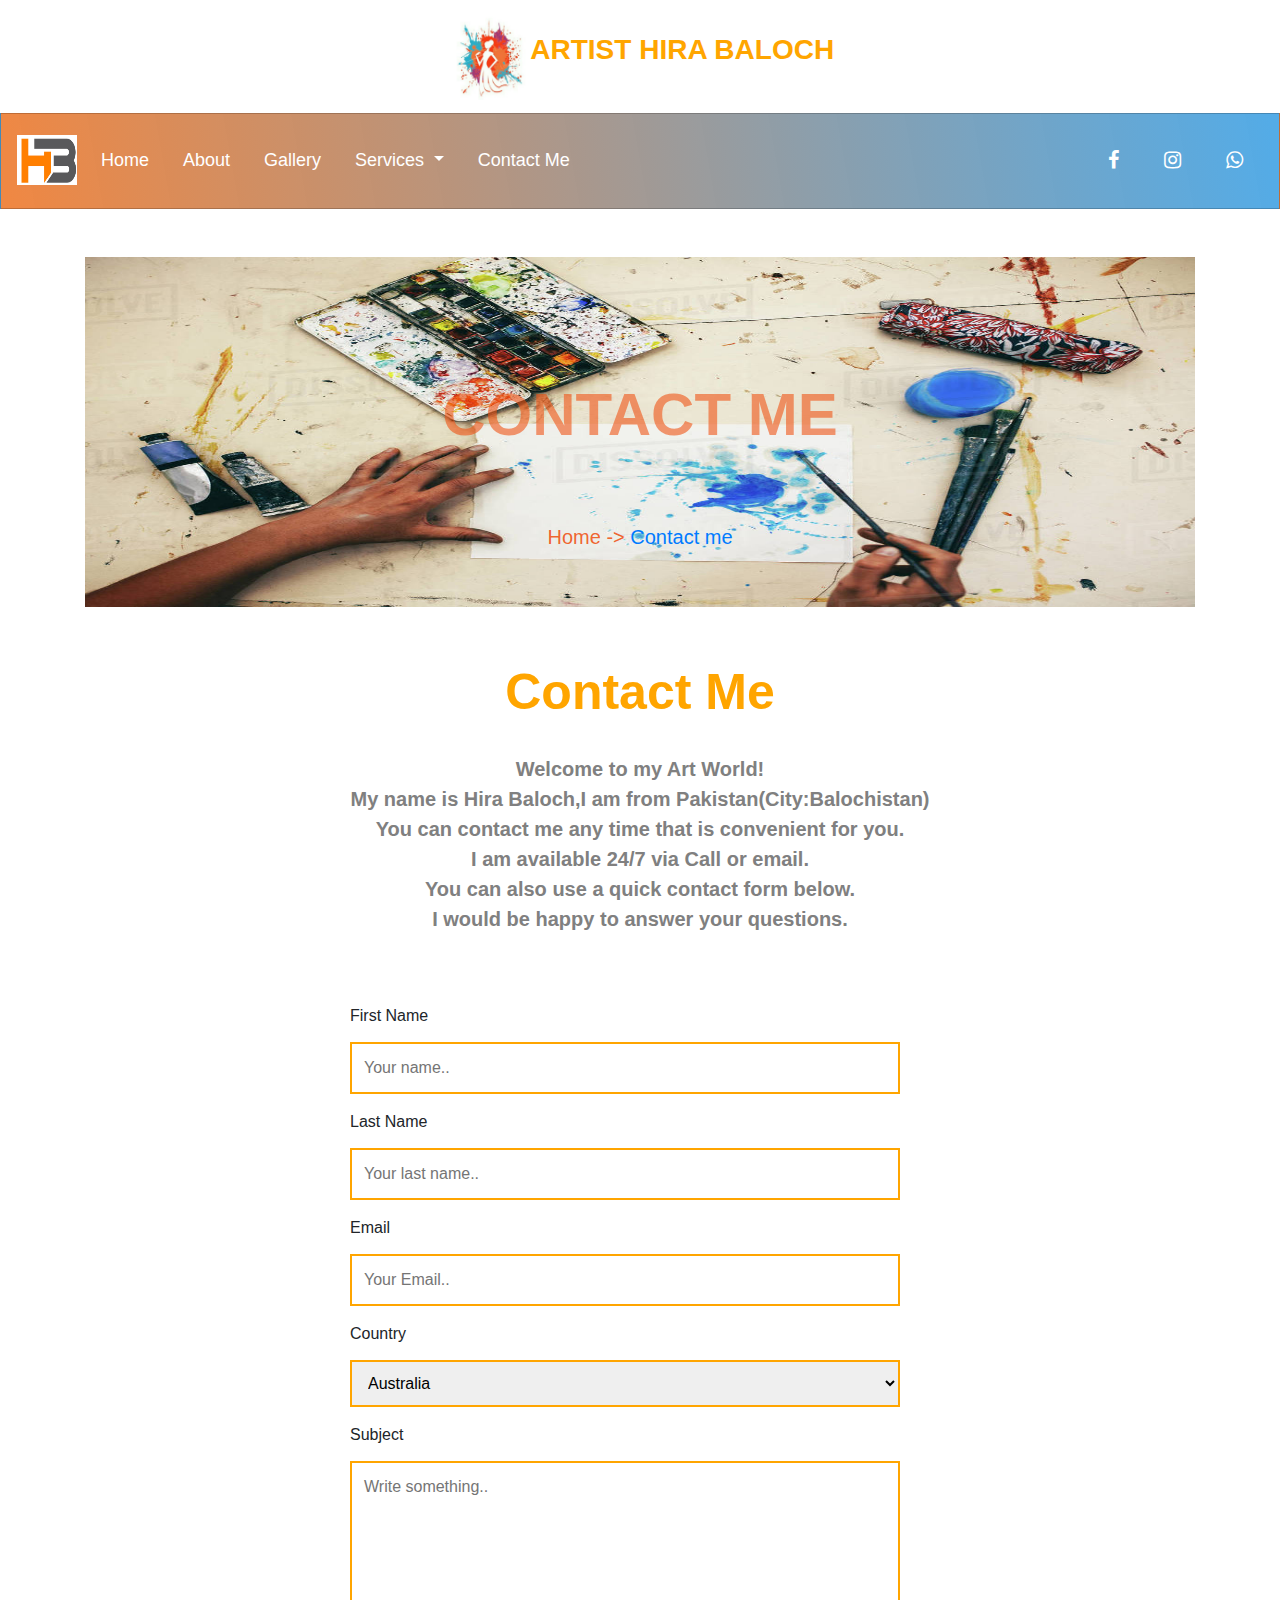
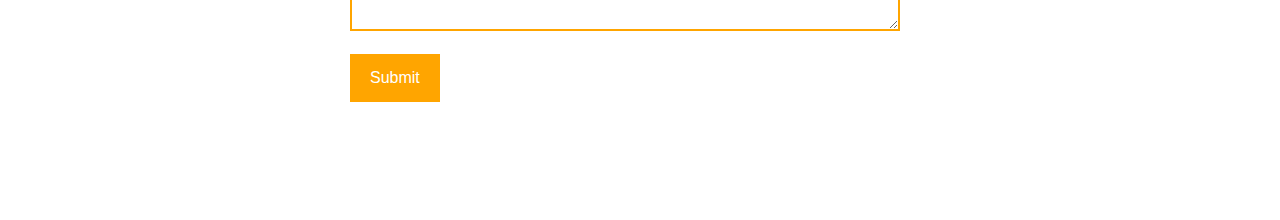
<file: contact.html>
<!DOCTYPE html>
<html lang="en">

<head>
  <meta charset="UTF-8">
  <meta name="viewport" content="width=device-width, initial-scale=1.0">
  <title>Contact me</title>
  <link rel="stylesheet" href="https://maxcdn.bootstrapcdn.com/bootstrap/4.0.0/css/bootstrap.min.css"
    integrity="sha384-Gn5384xqQ1aoWXA+058RXPxPg6fy4IWvTNh0E263XmFcJlSAwiGgFAW/dAiS6JXm" crossorigin="anonymous">
  <link rel="stylesheet" href="style.css">
  <link rel="stylesheet" href="style1.css">
   <link rel="stylesheet" href="style5.css"> 
  <link rel="stylesheet" href="https://cdnjs.cloudflare.com/ajax/libs/font-awesome/4.7.0/css/font-awesome.min.css">

</head>

<body>
  <div class="container text-center">
    <img src="logo.jpeg" alt="" width="80px" height="90px">

    <h3 style="color: orange;display: inline-block;line-height: 100px;font-weight: bold;  font-family:  sans-serif;">
      ARTIST HIRA BALOCH
    </h3>
  </div>
  <nav class="navbar navbar-expand-lg navbar-light bg-light text text-center">
    <a class="navbar-brand" href="#"><img src="hb.PNG" alt="" height="50px" width="60px" ></a>

    <button class="navbar-toggler" type="button" data-toggle="collapse" data-target="#navbarText"
      aria-controls="navbarText" aria-expanded="false" aria-label="Toggle navigation">
      <span class="navbar-toggler-icon"></span>
    </button>
    <div class="collapse navbar-collapse" id="navbarText">
      <ul class="navbar-nav mr-auto">
        <li class="nav-item active">
          <a class="nav-link" href="index.html">Home <span class="sr-only">(current)</span></a>
        </li> &emsp;
        <li class="nav-item">
          <a class="nav-link" href="about.html">About</a>
        </li> &emsp;
        <li class="nav-item">
          <a class="nav-link" href="Gallery.html">Gallery</a>
        </li> &emsp;
        <li class="nav-item dropdown">
            <a class="nav-link dropdown-toggle" href="services.html" id="navbarDropdownMenuLink" data-toggle="dropdown"
              aria-haspopup="true" aria-expanded="false">
              Services
            </a>
            <div class="dropdown-menu" aria-labelledby="navbarDropdownMenuLink">
              <a class="dropdown-item" href="paintings.html">Paintings</a>
              <a class="dropdown-item" href="sketch.html">Sketches</a>
              <a class="dropdown-item" href="3D art.html">3D art</a>
              <a class="dropdown-item" href="character sketch.html">Character Sketch</a>
              <a class="dropdown-item" href="still life.html">Still Life Art</a>
              <a class="dropdown-item" href="wall painting.html">Wall Painting</a>
            </div>
          </li>
          &emsp;
        <li class="nav-item">
          <a class="nav-link" href="contact.html">Contact Me</a>
        </li>
      </ul>
      <span class="navbar-text">
        <i class="fa fa-facebook" aria-hidden="true"></i>
        <i class="fa fa-instagram" aria-hidden="true"></i>
        <i class="fa fa-whatsapp" aria-hidden="true"></i>

      </span> 
    </div>
  </nav>
  <br><br>
          <div class="container">
          <div class="row">
            <div class="col-sm-10 col-md-12 col-lg-12">
          <img src="LOGO2.jpg" style="width:100%;height:350px;">
          <div class="centered">CONTACT ME</div>
          <div class="centered1">
            <a href="index.html" class="link1"> Home</a>
            ->
            <a href="about.html" class="link2"> Contact me </a>
          </div>
        </div> 
        </div>
        </div>
        <br><br>
            
            <div class="container">
                <div class="row">
                  <div class="col-sm-10 col-md-12 col-lg-12">
                  <div class="about-heading"> Contact Me
                </div>
               <br>
                  <div class="about-para">
           Welcome to my Art World!
          
           <br>         My name is Hira Baloch,I am from Pakistan(City:Balochistan)
          <br> You can contact me any time that is convenient for you.
       <br>    I am available 24/7 via Call or email. 
         <br>  You can also use a quick contact form below. 
         <br>  I would be happy to answer your questions.

                 </div>

                </div> 
              </div>
              </div>
      

<div class="container2">
  <div class="row2">
    <!-- <div class="col-sm-10 col-md-12 col-lg-12"> -->

    <div class="column2">
      <form action="/action_page.php">
        <label for="fname">First Name</label>
        <input type="text" id="fname" name="firstname" placeholder="Your name..">
        <label for="lname">Last Name</label>
        <input type="text" id="lname" name="lastname" placeholder="Your last name..">
        <label for="email">Email</label>
        <input type="email" id="email" name="email" placeholder="Your Email..">

        <label for="country">Country</label>
        <select id="country" name="country">
          <option value="australia">Australia</option>
          <option value="canada">Canada</option>
          <option value="india">India</option>
          <option value="pakistan">Pakistan</option>
          <option value="china">China</option>
          <option value="usa">USA</option>
       
        </select>
        <label for="subject" >Subject</label>
        <textarea id="subject" name="subject" placeholder="Write something.." style="height:170px"></textarea>
        <input type="submit" value="Submit">
      </form>
    </div>
  </div>
</div>

<br><br>

      
        <script src="https://code.jquery.com/jquery-3.2.1.slim.min.js"
        integrity="sha384-KJ3o2DKtIkvYIK3UENzmM7KCkRr/rE9/Qpg6aAZGJwFDMVNA/GpGFF93hXpG5KkN"
        crossorigin="anonymous"></script>
      <script src="https://cdnjs.cloudflare.com/ajax/libs/popper.js/1.12.9/umd/popper.min.js"
        integrity="sha384-ApNbgh9B+Y1QKtv3Rn7W3mgPxhU9K/ScQsAP7hUibX39j7fakFPskvXusvfa0b4Q"
        crossorigin="anonymous"></script>
      <script src="https://maxcdn.bootstrapcdn.com/bootstrap/4.0.0/js/bootstrap.min.js"
        integrity="sha384-JZR6Spejh4U02d8jOt6vLEHfe/JQGiRRSQQxSfFWpi1MquVdAyjUar5+76PVCmYl"
        crossorigin="anonymous"></script>
      
      </body>
      
      </html>
</file>
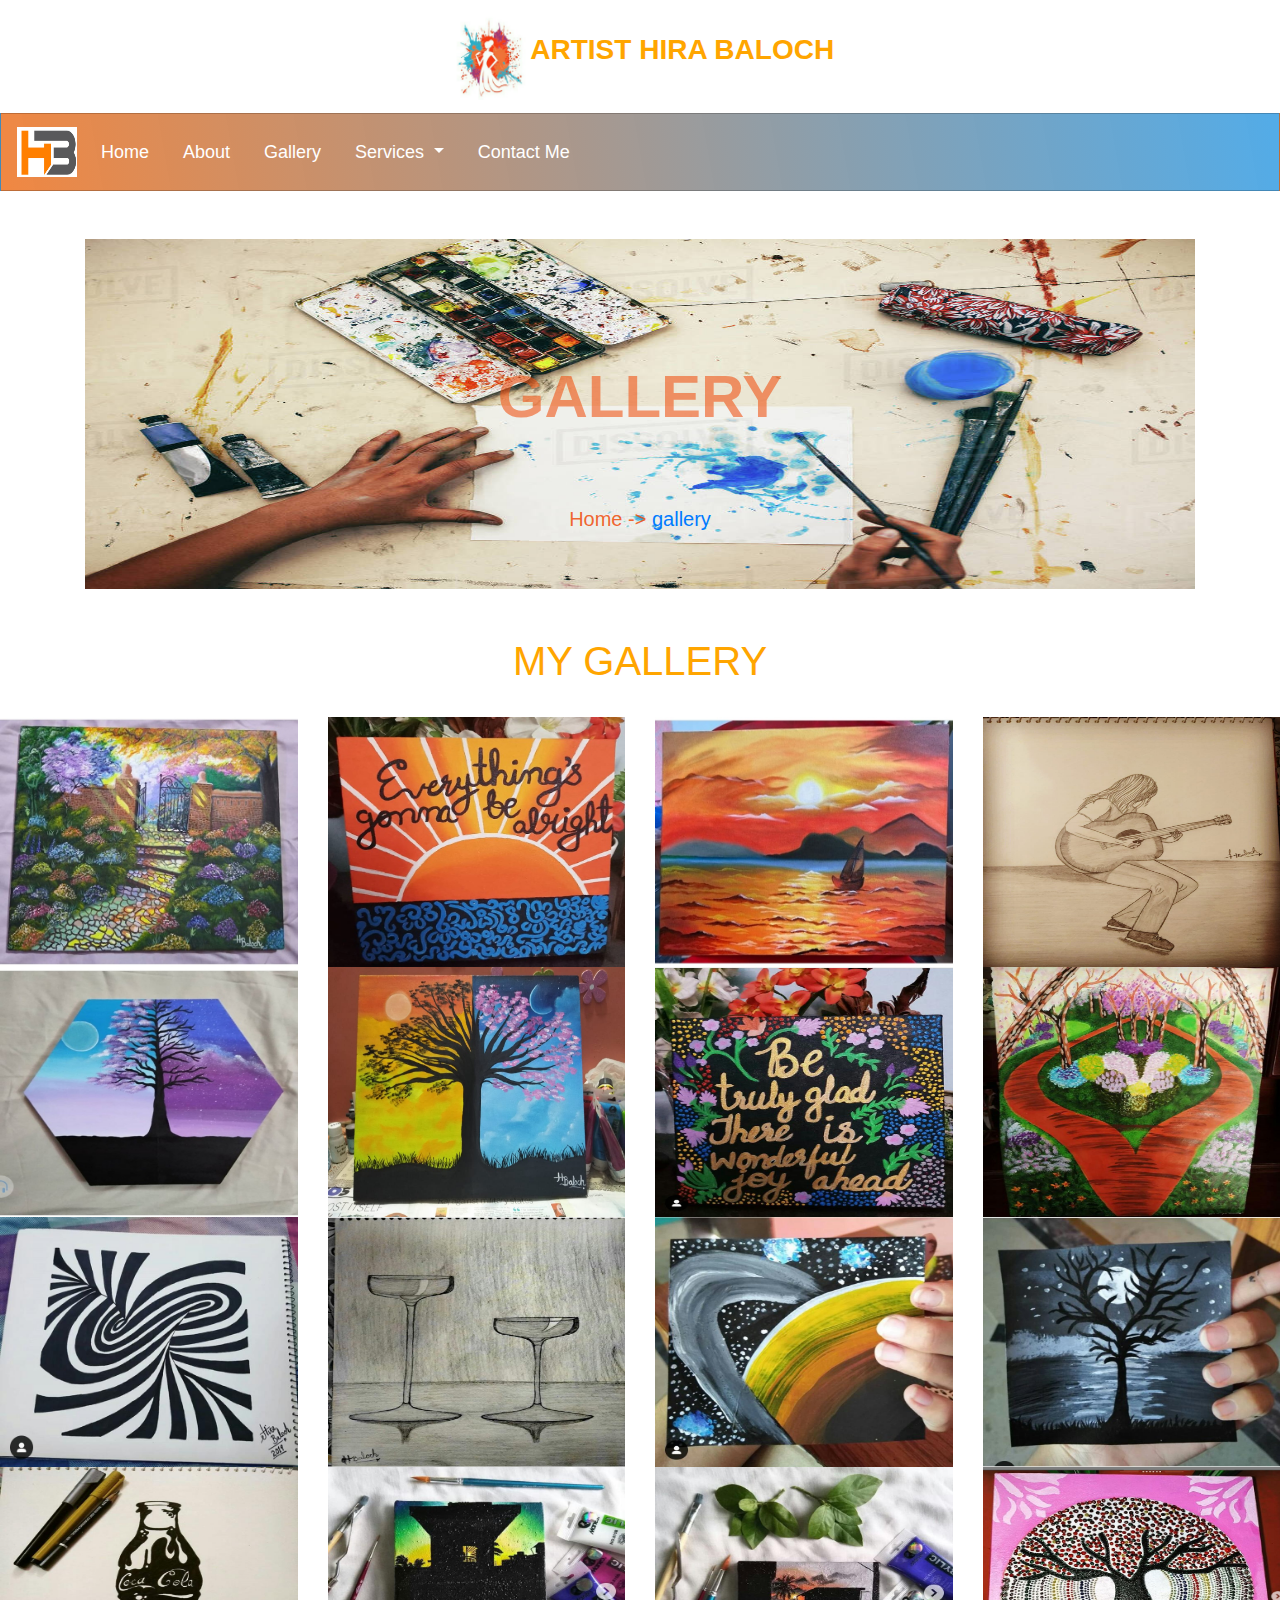
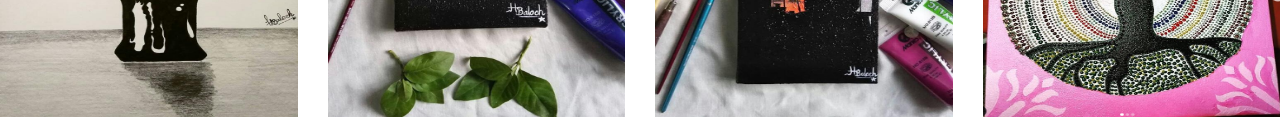
<file: Gallery.html>
<!DOCTYPE html>
<html lang="en">
<head>
    <meta charset="UTF-8">
    <meta name="viewport" content="width=device-width, initial-scale=1.0">
    <title>gallery</title>
    <link rel="stylesheet" href="style.css">
    <link rel="stylesheet" href="style1.css">
    <link rel="stylesheet" href="app.js">
    <link rel="stylesheet" href="https://maxcdn.bootstrapcdn.com/bootstrap/4.0.0/css/bootstrap.min.css" integrity="sha384-Gn5384xqQ1aoWXA+058RXPxPg6fy4IWvTNh0E263XmFcJlSAwiGgFAW/dAiS6JXm" crossorigin="anonymous">
</head>
<body>
    <div class="container text-center">
        <img src="logo.jpeg" alt="" width="80px" height="90px">
    
        <h3 style="color: orange;display: inline-block;line-height: 100px;font-weight: bold;  font-family:  sans-serif;">
          ARTIST HIRA BALOCH
        </h3>
      </div>
      <nav class="navbar navbar-expand-lg navbar-light bg-light text text-center">
        <a class="navbar-brand" href="#"><img src="hb.PNG" alt="" height="50px" width="60px" ></a>

        <button class="navbar-toggler" type="button" data-toggle="collapse" data-target="#navbarText"
          aria-controls="navbarText" aria-expanded="false" aria-label="Toggle navigation">
          <span class="navbar-toggler-icon"></span>
        </button>
        <div class="collapse navbar-collapse" id="navbarText">
          <ul class="navbar-nav mr-auto">
            <li class="nav-item active">
              <a class="nav-link" href="index.html">Home <span class="sr-only">(current)</span></a>
            </li> &emsp;
            <li class="nav-item">
              <a class="nav-link" href="about.html">About</a>
            </li> &emsp;
            <li class="nav-item">
                <a class="nav-link" href="Gallery.html">Gallery</a>
              </li> &emsp;
            <li class="nav-item dropdown">
                <a class="nav-link dropdown-toggle" href="services.html" id="navbarDropdownMenuLink" data-toggle="dropdown"
                  aria-haspopup="true" aria-expanded="false">
                  Services
                </a>
                <div class="dropdown-menu" aria-labelledby="navbarDropdownMenuLink">
                  <a class="dropdown-item" href="paintings.html">Paintings</a>
                  <a class="dropdown-item" href="sketch.html">Sketches</a>
                  <a class="dropdown-item" href="3D art.html">3D art</a>
                  <a class="dropdown-item" href="character sketch.html">Character Sketch</a>
                  <a class="dropdown-item" href="still life.html">Still Life Art</a>
                  <a class="dropdown-item" href="wall painting.html">Wall Painting</a>
     
                </div>
              </li>
              &emsp;
            <li class="nav-item">
              <a class="nav-link" href="contact.html">Contact Me</a>
            </li>
          </ul>
          <span class="navbar-text">
            <i class="fa fa-facebook" aria-hidden="true"></i>
            <i class="fa fa-instagram" aria-hidden="true"></i>
            <i class="fa fa-whatsapp" aria-hidden="true"></i>
    
          </span> 
        </div>
      </nav>
      <br><br>
              <div class="container">
              <div class="row">
                <div class="col-sm-10 col-md-12 col-lg-12">
              <img src="LOGO2.jpg" style="width:100%;height:350px;">
              <div class="centered">GALLERY</div>
              <div class="centered1">
                <a href="index.html" class="link1"> Home</a>
                ->
                <a href="about.html" class="link2"> gallery </a>
              </div>
            </div> 
            </div>
            </div>
            <br><br>
            <div class="container">
              <div class="row">
                <div class="col">
                  <h1 class="heading1"> MY GALLERY 
                  </h1>
                  <br>
                </div>
              </div>
            </div>
    
    <div class="row" id="gallery" data-toggle="modal" data-target="#exampleModal">
        <div class="col-12 col-sm-6 col-lg-3">
          <img class="w-100" src="pic1.jpeg"alt="First slide" data-target="#carouselExample" data-slide-to="0" height="250px">
        </div>

        <div class="col-12 col-sm-6 col-lg-3">
          <img class="w-100" src="pic2.jpeg" alt="First slide" data-target="#carouselExample" data-slide-to="1" height="250px">
        </div>

        <div class="col-12 col-sm-6 col-lg-3">
          <img class="w-100" src="pic3.jpeg" alt="First slide" data-target="#carouselExample" data-slide-to="2" height="250px">
        </div>

        <div class="col-12 col-sm-6 col-lg-3">
            <img class="w-100" src="pic4.jpeg" alt="First slide" data-target="#carouselExample" data-slide-to="3" height="250px">
          </div>
          <div class="col-12 col-sm-6 col-lg-3">
            <img class="w-100" src="pic5.jpeg" alt="First slide" data-target="#carouselExample" data-slide-to="4" height="250px">
          </div>
      <div class="col-12 col-sm-6 col-lg-3">
        <img class="w-100" src="pic6.jpeg" alt="First slide" data-target="#carouselExample" data-slide-to="5" height="250px">
      </div>
      <div class="col-12 col-sm-6 col-lg-3">
        <img class="w-100" src="picture (1).jpeg" alt="First slide" data-target="#carouselExample" data-slide-to="6" height="250px">
      </div>
      <div class="col-12 col-sm-6 col-lg-3">
        <img class="w-100" src="picture (2).jpeg" alt="First slide" data-target="#carouselExample" data-slide-to="7" height="250px">
      </div>
      
      <div class="col-12 col-sm-6 col-lg-3">
        <img class="w-100" src="picture (3).jpeg" alt="First slide" data-target="#carouselExample" data-slide-to="7" height="250px">
      </div>
      <div class="col-12 col-sm-6 col-lg-3">
        <img class="w-100" src="picture (4).jpeg" alt="First slide" data-target="#carouselExample" data-slide-to="7" height="250px">
      </div>
      <div class="col-12 col-sm-6 col-lg-3">
        <img class="w-100" src="picture (5).jpeg" alt="First slide" data-target="#carouselExample" data-slide-to="7" height="250px">
      </div>

      <div class="col-12 col-sm-6 col-lg-3">
        <img class="w-100" src="picture (7).jpeg" alt="First slide" data-target="#carouselExample" data-slide-to="7" height="250px">
      </div>
      <div class="col-12 col-sm-6 col-lg-3">
        <img class="w-100" src="picture (12).jpeg" alt="First slide" data-target="#carouselExample" data-slide-to="7" height="250px">
      </div>
      <div class="col-12 col-sm-6 col-lg-3">
        <img class="w-100" src="picture (9).jpeg" alt="First slide" data-target="#carouselExample" data-slide-to="7" height="250px">
      </div>
      <div class="col-12 col-sm-6 col-lg-3">
        <img class="w-100" src="picture (10).jpeg" alt="First slide" data-target="#carouselExample" data-slide-to="7" height="250px">
      </div>
      <div class="col-12 col-sm-6 col-lg-3">
        <img class="w-100" src="9.PNG" alt="First slide" data-target="#carouselExample" data-slide-to="7" height="250px">
      </div>

    </div>

   
      <!-- Modal -->
      <!-- 
      This part is straight out of Bootstrap docs. Just a carousel inside a modal.
      -->
      <div class="modal fade" id="exampleModal" tabindex="-1" role="dialog" aria-hidden="true">
        <div class="modal-dialog" role="document">
          <div class="modal-content">
            <div class="modal-header">
              <button type="button" class="close" data-dismiss="modal" aria-label="Close">
                <span aria-hidden="true">&times;</span>
              </button>
   
         </div>
            <div class="modal-body">
              <div id="carouselExample" class="carousel slide" data-ride="carousel">
                <ol class="carousel-indicators">
                  <li data-target="#carouselExample" data-slide-to="0" class="active"></li>
                  <li data-target="#carouselExample" data-slide-to="1"></li>
                  <li data-target="#carouselExample" data-slide-to="2"></li>
                  <li data-target="#carouselExample" data-slide-to="3"></li>
                  <li data-target="#carouselExample" data-slide-to="4"></li>
                  <li data-target="#carouselExample" data-slide-to="5"></li>
                  <li data-target="#carouselExample" data-slide-to="6"></li>
                  <li data-target="#carouselExample" data-slide-to="7"></li>
                  <li data-target="#carouselExample" data-slide-to="8"></li>
                  <li data-target="#carouselExample" data-slide-to="9"></li>
                  <li data-target="#carouselExample" data-slide-to="10"></li>
                  <li data-target="#carouselExample" data-slide-to="11"></li>
                  <li data-target="#carouselExample" data-slide-to="12"></li>
                  <li data-target="#carouselExample" data-slide-to="13"></li>
                  <li data-target="#carouselExample" data-slide-to="14"></li>
                  <li data-target="#carouselExample" data-slide-to="15"></li>

                </ol>
                <div class="carousel-inner">
                  <div class="carousel-item active">
                    <img class="d-block w-100" src="pic1.jpeg" alt="First slide" height="450px">
                  </div>
                 
                  <div class="carousel-item" style="background-color: coral;">
                    <img class="d-block w-100" src="pic2.jpeg" alt="Second slide" height="450px">
                  </div>
                  <div class="carousel-item">
                    <img class="d-block w-100" src="pic3.jpeg" alt="Second slide" height="450px">
                  </div>
                  <div class="carousel-item">
                    <img class="d-block w-100" src="pic4.jpeg" alt="Third slide" height="450px">
                  </div>
                  <div class="carousel-item">
                    <img class="d-block w-100" src="pic5.jpeg" alt="Third slide" height="450px">
                  </div>
                  <div class="carousel-item">
                    <img class="d-block w-100" src="pic6.jpeg" alt="Third slide" height="450px">
                  </div>
                  <div class="carousel-item">
                    <img class="d-block w-100" src="picture (1).jpeg" alt="Third slide" height="450px">
                  </div>
                  <div class="carousel-item">
                    <img class="d-block w-100" src="picture (2).jpeg" alt="Third slide" height="450px">
                  </div>

                  <div class="carousel-item">
                    <img class="d-block w-100" src="picture (3).jpeg" alt="Third slide" height="450px">
                  </div>
                  <div class="carousel-item">
                    <img class="d-block w-100" src="picture (4).jpeg" alt="Third slide" height="450px">
                  </div>
                  <div class="carousel-item">
                    <img class="d-block w-100" src="picture (5).jpeg" alt="Third slide" height="450px">
                  </div>
                  <div class="carousel-item">
                    <img class="d-block w-100" src="picture (7).jpeg" alt="Third slide" height="450px">
                  </div>

                  <div class="carousel-item">
                    <img class="d-block w-100" src="picture (12).jpeg" alt="Third slide" height="450px">
                  </div>
                  <div class="carousel-item">
                    <img class="d-block w-100" src="picture (9).jpeg" alt="Third slide" height="450px">
                  </div>
                  <div class="carousel-item">
                    <img class="d-block w-100" src="picture (10).jpeg" alt="Third slide" height="450px">
                  </div>
                  <div class="carousel-item">
                    <img class="d-block w-100" src="9.PNG" alt="Third slide" height="450px">
                  </div>

                </div>
                <a class="carousel-control-prev" href="#carouselExample" role="button" data-slide="prev">
                  <span class="carousel-control-prev-icon" aria-hidden="true"></span>
                  <span class="sr-only">Previous</span>
                </a>
                <a class="carousel-control-next" href="#carouselExample" role="button" data-slide="next">
                  <span class="carousel-control-next-icon" aria-hidden="true"></span>
                  <span class="sr-only">Next</span>
                </a>
              </div>
            </div>
            <div class="modal-footer">
              <button type="button" class="btn btn-secondary" data-dismiss="modal">Close</button>
            </div>
          </div>
        </div>
      </div>
    <script src="https://code.jquery.com/jquery-3.2.1.slim.min.js" integrity="sha384-KJ3o2DKtIkvYIK3UENzmM7KCkRr/rE9/Qpg6aAZGJwFDMVNA/GpGFF93hXpG5KkN" crossorigin="anonymous"></script>
<script src="https://cdnjs.cloudflare.com/ajax/libs/popper.js/1.12.9/umd/popper.min.js" integrity="sha384-ApNbgh9B+Y1QKtv3Rn7W3mgPxhU9K/ScQsAP7hUibX39j7fakFPskvXusvfa0b4Q" crossorigin="anonymous"></script>
<script src="https://maxcdn.bootstrapcdn.com/bootstrap/4.0.0/js/bootstrap.min.js" integrity="sha384-JZR6Spejh4U02d8jOt6vLEHfe/JQGiRRSQQxSfFWpi1MquVdAyjUar5+76PVCmYl" crossorigin="anonymous"></script>
<script>

$(function () {
$("#mdb-lightbox-ui").load("mdb-addons/mdb-lightbox-ui.html");
});
</script>
</body>
</html>
</file>
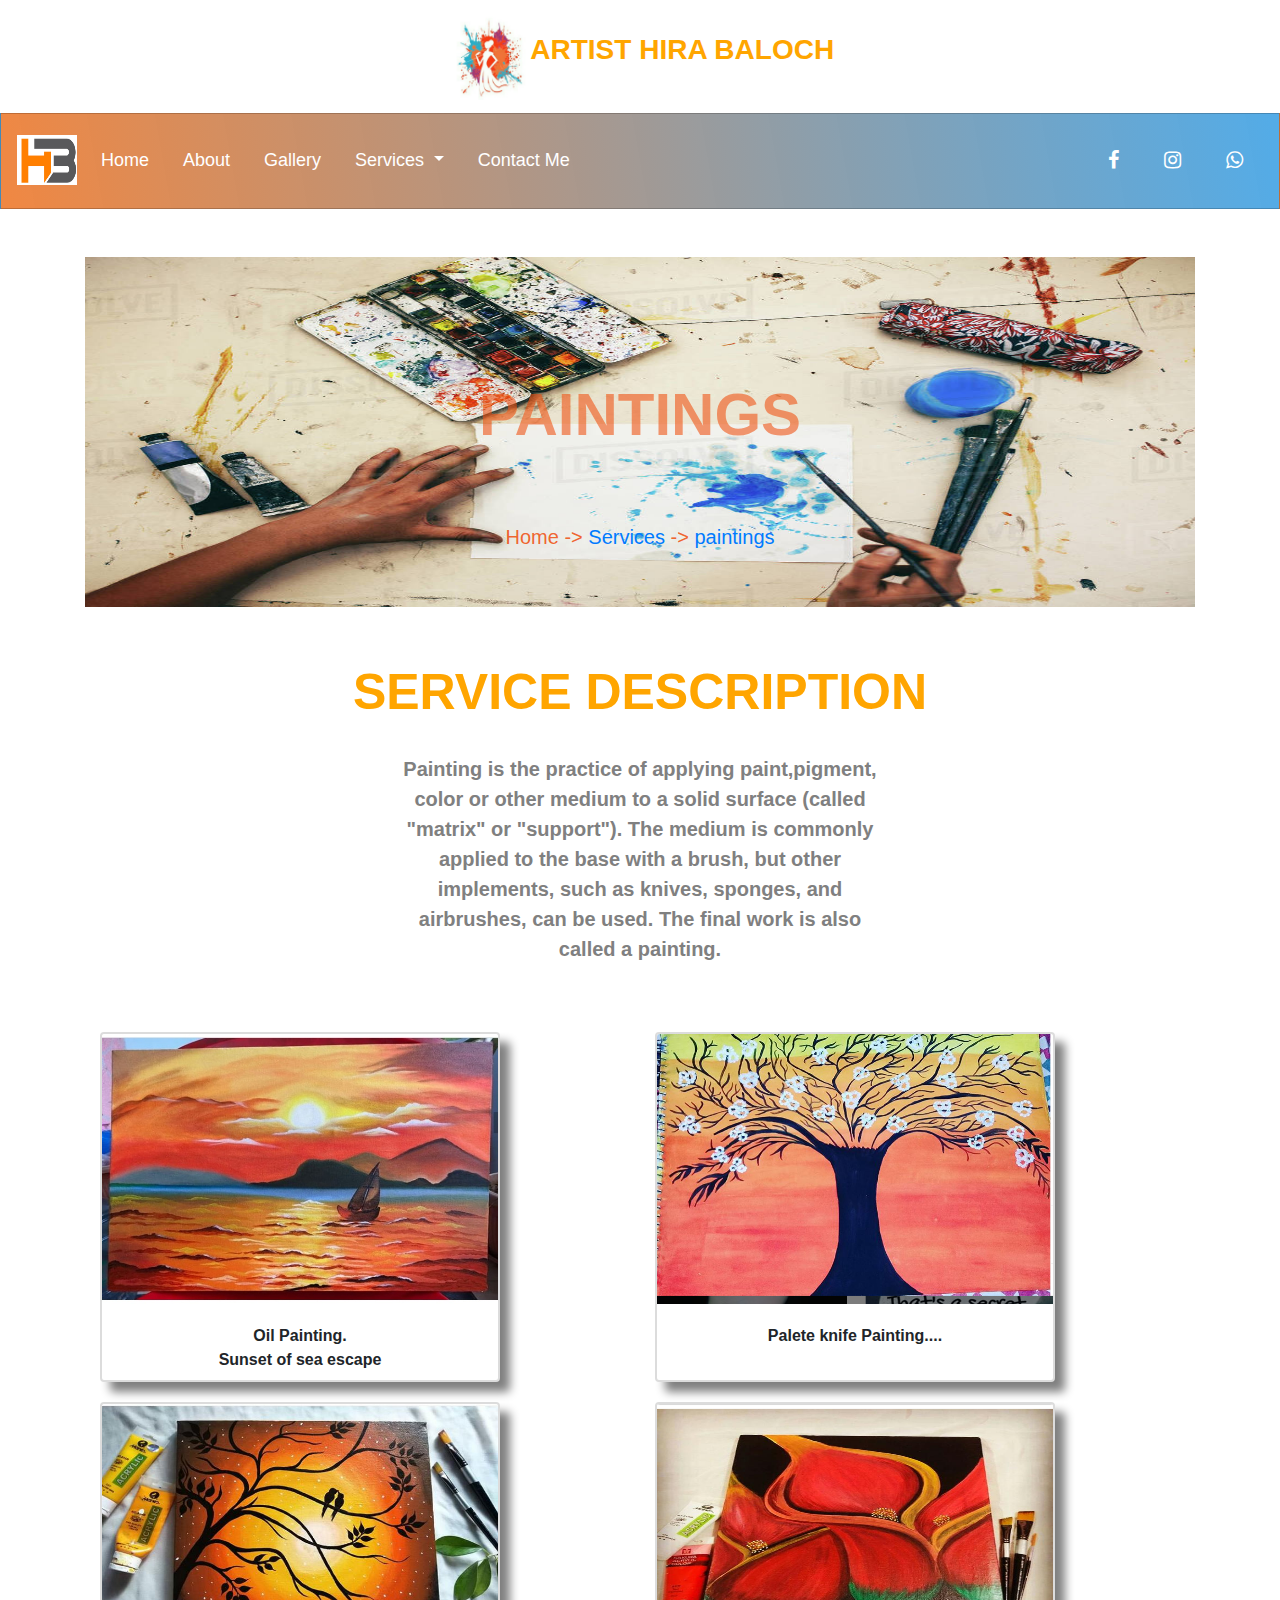
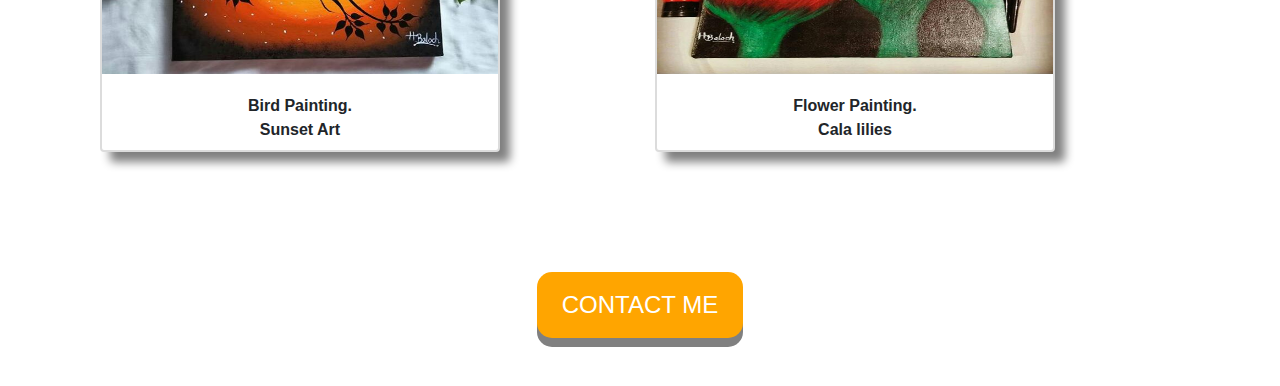
<file: paintings.html>
<!DOCTYPE html>
<html lang="en">

<head>
    <meta charset="UTF-8">
    <meta name="viewport" content="width=device-width, initial-scale=1.0">
    <title> Paintings </title>
    <link rel="stylesheet" href="https://maxcdn.bootstrapcdn.com/bootstrap/4.0.0/css/bootstrap.min.css"
        integrity="sha384-Gn5384xqQ1aoWXA+058RXPxPg6fy4IWvTNh0E263XmFcJlSAwiGgFAW/dAiS6JXm" crossorigin="anonymous">
    <link rel="stylesheet" href="https://cdnjs.cloudflare.com/ajax/libs/font-awesome/4.7.0/css/font-awesome.min.css">
<link rel="stylesheet" href="style7.css">
<link rel="stylesheet" href="style.css">
<link rel="stylesheet" href="style1.css">
</head>

<body>
    <div class="container text-center">
        <img src="logo.jpeg" alt="" width="80px" height="90px">

        <h3
            style="color: orange;display: inline-block;line-height: 100px;font-weight: bold;  font-family:  sans-serif;">
            ARTIST HIRA BALOCH
        </h3>
    </div>
    <nav class="navbar navbar-expand-lg navbar-light bg-light text text-center">
        <a class="navbar-brand" href="#"><img src="hb.PNG" alt="" height="50px" width="60px" ></a>

        <button class="navbar-toggler" type="button" data-toggle="collapse" data-target="#navbarText"
            aria-controls="navbarText" aria-expanded="false" aria-label="Toggle navigation">
            <span class="navbar-toggler-icon"></span>
        </button>
        <div class="collapse navbar-collapse" id="navbarText">
            <ul class="navbar-nav mr-auto">
                <li class="nav-item active">
                    <a class="nav-link" href="index.html">Home <span class="sr-only">(current)</span></a>
                </li> &emsp;
                <li class="nav-item">
                    <a class="nav-link" href="about.html">About</a>
                </li> &emsp;
                <li class="nav-item">
                    <a class="nav-link" href="Gallery.html">Gallery</a>
                </li> &emsp;
                <li class="nav-item dropdown">
                    <a class="nav-link dropdown-toggle" href="services.html" id="navbarDropdownMenuLink" href="services.html"
                        data-toggle="dropdown" aria-haspopup="true" aria-expanded="false">
                        Services
                    </a>
                    <div class="dropdown-menu" aria-labelledby="navbarDropdownMenuLink">
                        <a class="dropdown-item" href="paintings.html">Paintings</a>
                        <a class="dropdown-item" href="sketch.html">Sketches</a>
                        <a class="dropdown-item" href="3D art.html">3D art</a>
                        <a class="dropdown-item" href="character sketch.html">Character Sketch</a>
                        <a class="dropdown-item" href="still life.html">Still Life Art</a>
                        <a class="dropdown-item" href="wall painting.html">Wall Painting</a>
          
                
                    </div>
                </li>
                &emsp;
                <li class="nav-item">
                    <a class="nav-link" href="contact.html">Contact Me</a>
                </li>
            </ul>
            <span class="navbar-text">
                <i class="fa fa-facebook" aria-hidden="true"></i>
                <i class="fa fa-instagram" aria-hidden="true"></i>
                <i class="fa fa-whatsapp" aria-hidden="true"></i>

            </span>
        </div>
    </nav>
    <br><br>
    <div class="container">
        <div class="row">
            <div class="col-sm-12 col-md-12 col-lg-12">
                <img src="LOGO2.jpg" style="width:100%;height:350px;" class="img1">
                <div class="centered">PAINTINGS</div>
                <div class="centered1">
                    <a href="index.html" class="link1"> Home</a>
                    ->
                    <a href="services.html" class="link2"> Services </a>
                    ->
                    <a href="paintings.html" class="link2"> paintings </a>
                </div>
            </div>
        </div>
    </div>
    <br><br>


    <div class="container">
        <div class="row">
            <div class="col-sm-12 col-md-12 col-lg-12">
                <div class="about-heading"> SERVICE DESCRIPTION
                </div>

            </div>
        </div>
    </div>
    <br>
    <div class="container">
        <div class="row">
            <div class="col-sm-12 col-md-12 col-lg-12">
                <div class="about-para">
                    
                    Painting is the practice of applying paint,pigment,
                    <br> color or other medium to a solid surface (called
                    <br> "matrix" or "support"). The medium is commonly
                    <br> applied to the base with a brush, but other
                    <br> implements, such as knives, sponges, and
                    <br> airbrushes, can be used. The final work is also
                    <br> called a painting.

                    
            </div>
        </div>
    </div>
    <br><br>
    <div style="text-align: center;">
    <div class="container" style="text-align: center;">
        <div class="row">
  
          <div class="col-sm-12 col-md-6 col-lg-6" style="text-align: center;">
            <div class="card" style="text-align: center;">
              <img class="card-img-top" src="pic3.jpeg" alt="Card image cap" height="270px">
              <div class="card-body">
                <p class="card-text" style="font-weight: bolder;"> Oil Painting. <br> Sunset of sea escape </p>
              </div>
            </div>
          </div>
  
           <div class="col-sm-12 col-md-6 col-lg-6">
            <div class="card">
              <img class="card-img-top" src="09.PNG" alt="Card image cap" height="270px">
              <div class="card-body">
                <p class="card-text" style="font-weight: bolder;"> Palete knife Painting....</p>
              </div>
            </div>
          </div> 
        </div>    
    </div>
  </div>
  
  <div style="text-align: center;">
    <div class="container" style="text-align: center;">
        <div class="row">
  
          <div class="col-sm-12 col-md-6 col-lg-6" style="text-align: center;">
            <div class="card" style="text-align: center;">
              <img class="card-img-top" src="p1 (6).jpeg" alt="Card image cap" height="270px">
              <div class="card-body">
                <p class="card-text" style="font-weight: bolder;"> Bird Painting. <br> Sunset Art </p>
              </div>
            </div>
          </div>
  
           <div class="col-sm-12 col-md-6 col-lg-6">
            <div class="card">
              <img class="card-img-top" src="p1 (2).jpeg" alt="Card image cap" height="270px">
              <div class="card-body">
                <p class="card-text" style="font-weight: bolder;"> Flower Painting. <br> Cala lilies</p>
              </div>
            </div>
          </div> 
        </div>    
    </div>
  </div>
  <br><br> <br>
    
  
  
  <br><br>
      <div style="text-align: center;">
      <button class="button"> <a href="contact.html"> CONTACT ME </a> </button>
    </div>
<br><br>
    <script src="https://code.jquery.com/jquery-3.2.1.slim.min.js"
    integrity="sha384-KJ3o2DKtIkvYIK3UENzmM7KCkRr/rE9/Qpg6aAZGJwFDMVNA/GpGFF93hXpG5KkN"
    crossorigin="anonymous"></script>
<script src="https://cdnjs.cloudflare.com/ajax/libs/popper.js/1.12.9/umd/popper.min.js"
    integrity="sha384-ApNbgh9B+Y1QKtv3Rn7W3mgPxhU9K/ScQsAP7hUibX39j7fakFPskvXusvfa0b4Q"
    crossorigin="anonymous"></script>
<script src="https://maxcdn.bootstrapcdn.com/bootstrap/4.0.0/js/bootstrap.min.js"
    integrity="sha384-JZR6Spejh4U02d8jOt6vLEHfe/JQGiRRSQQxSfFWpi1MquVdAyjUar5+76PVCmYl"
    crossorigin="anonymous"></script>


</body>

</html>
</file>
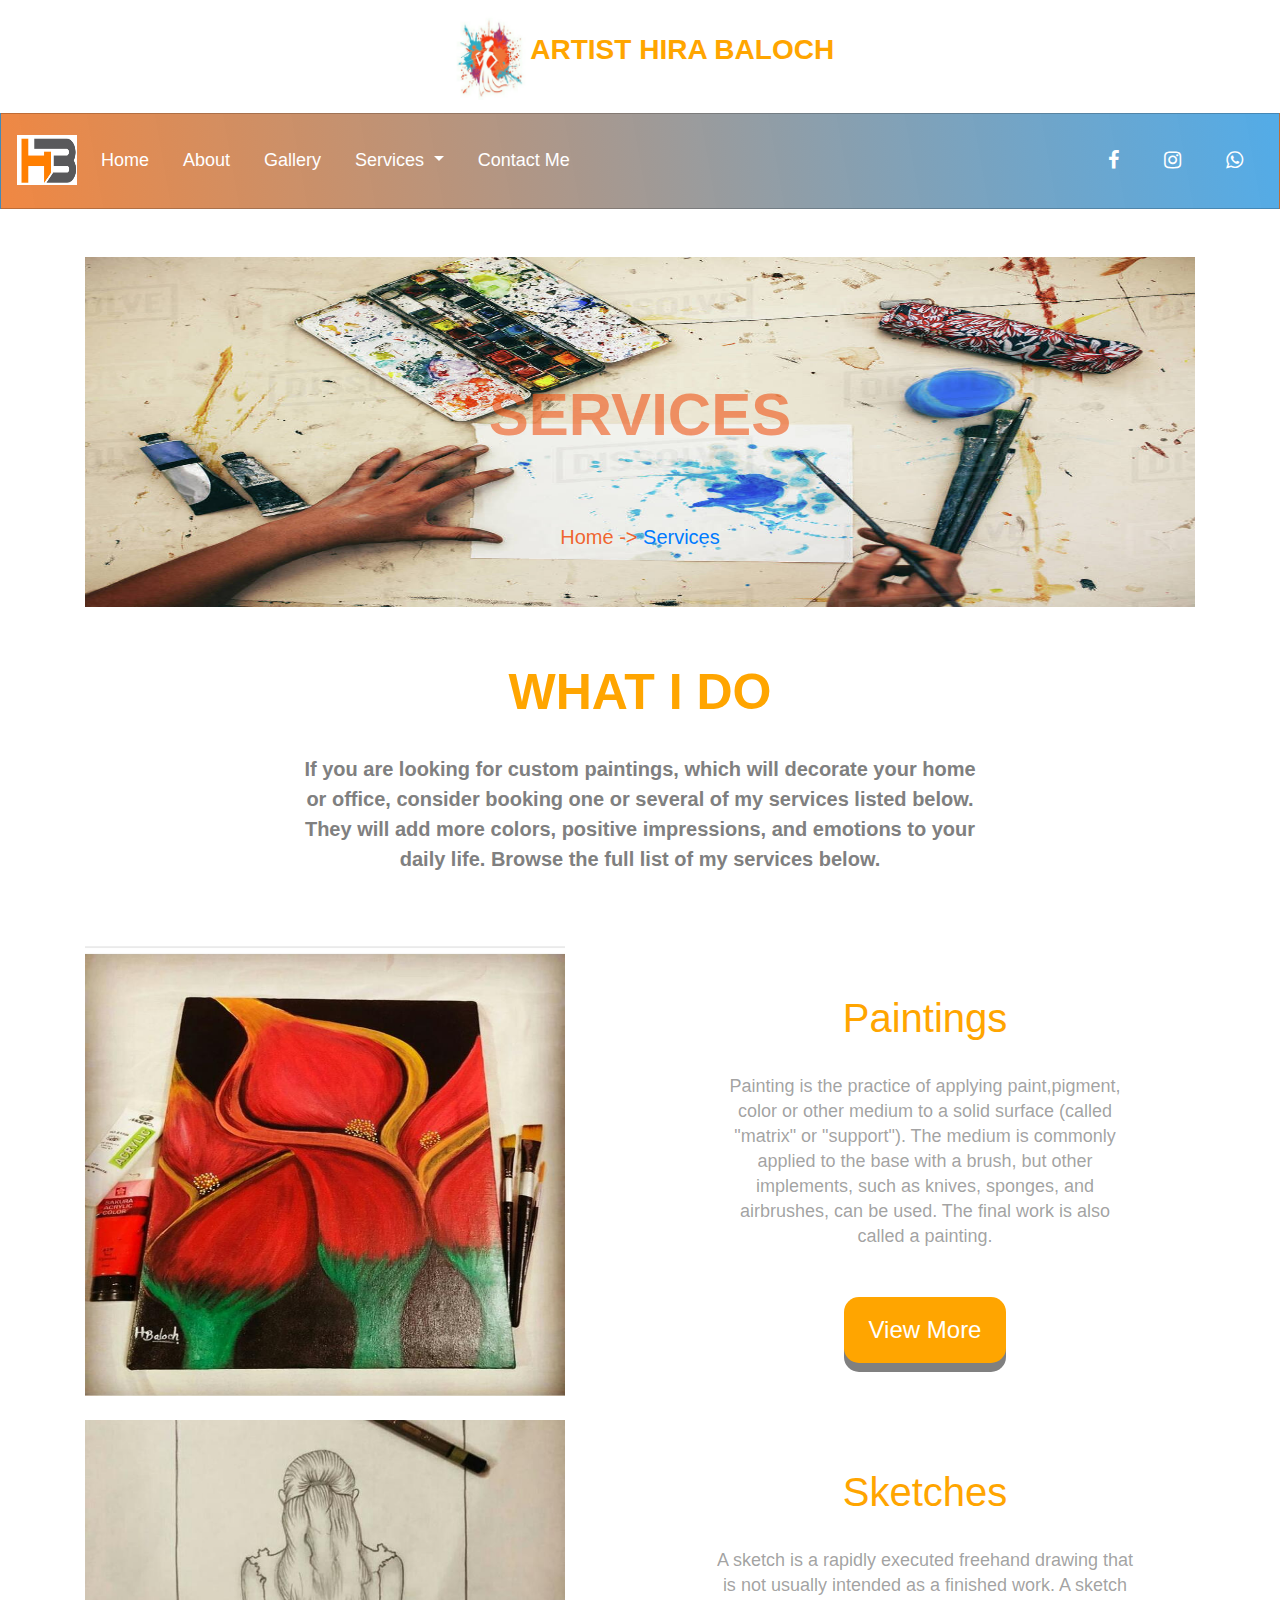
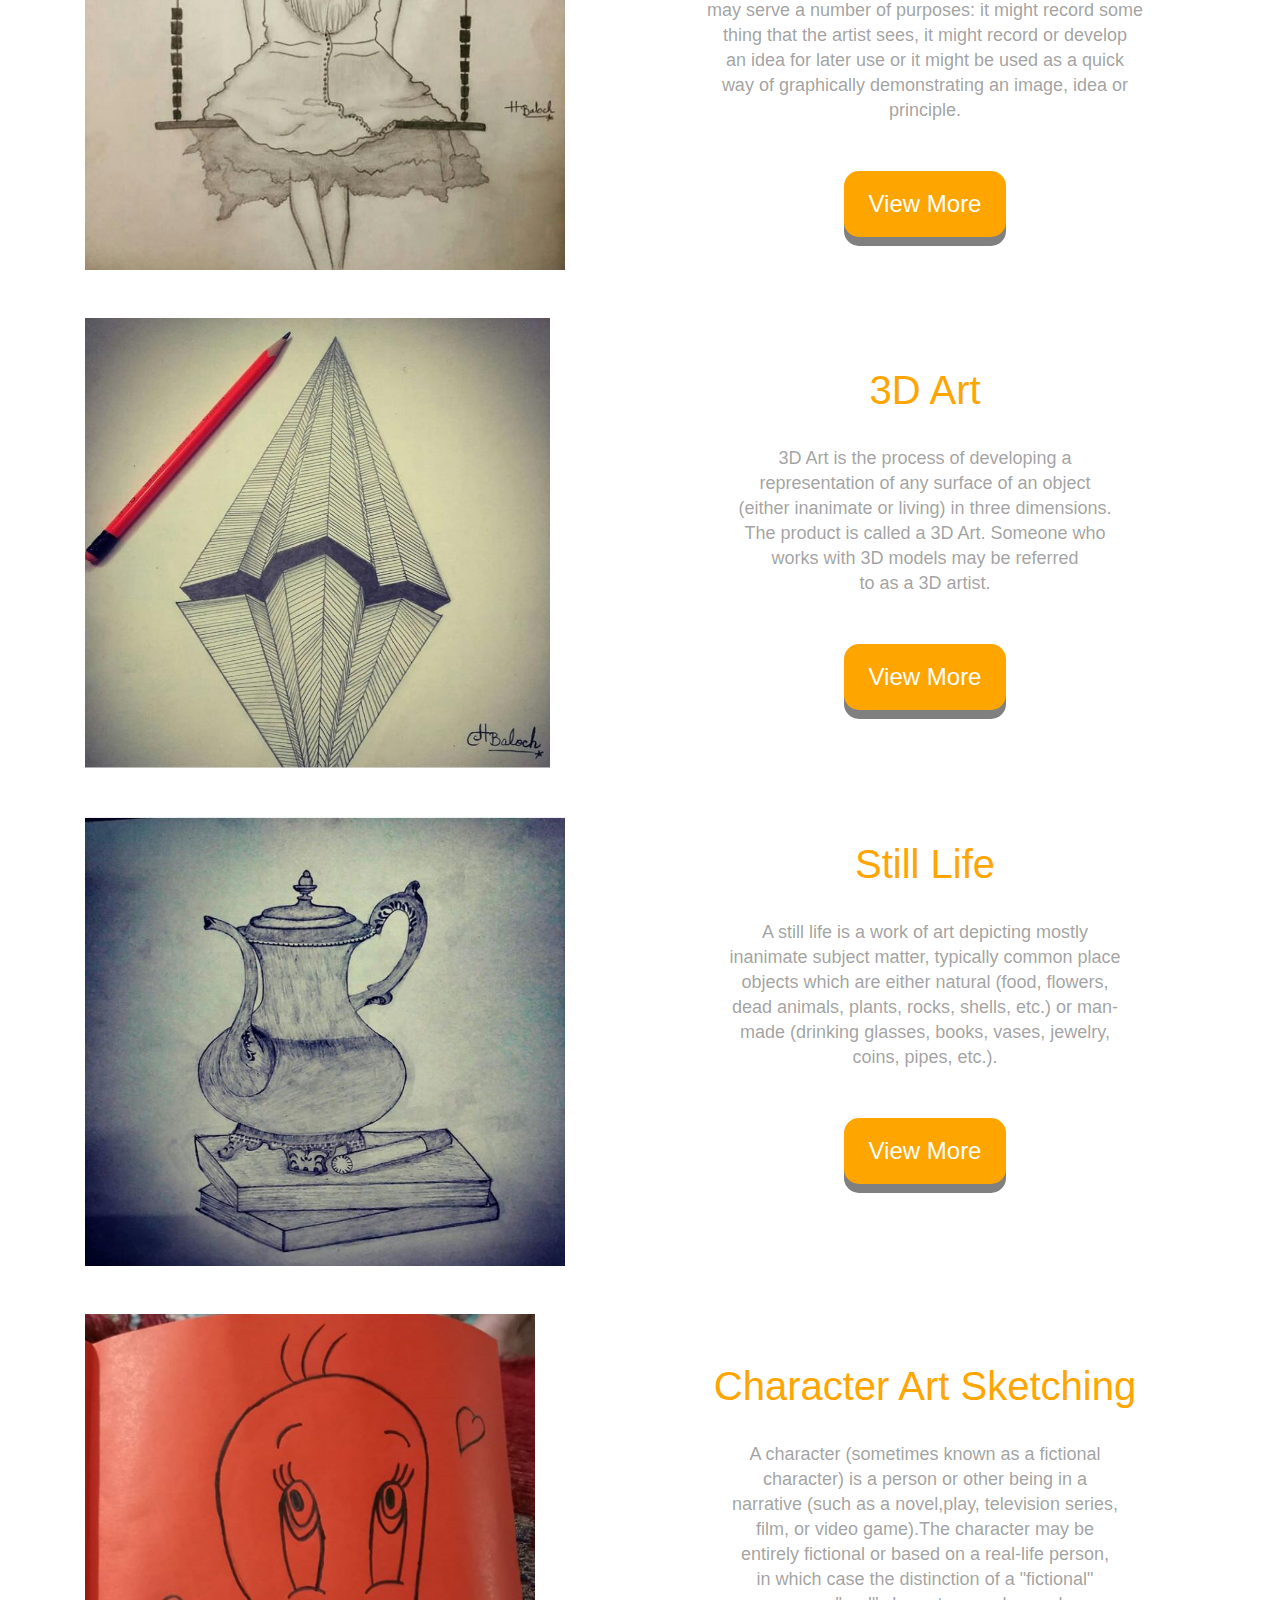
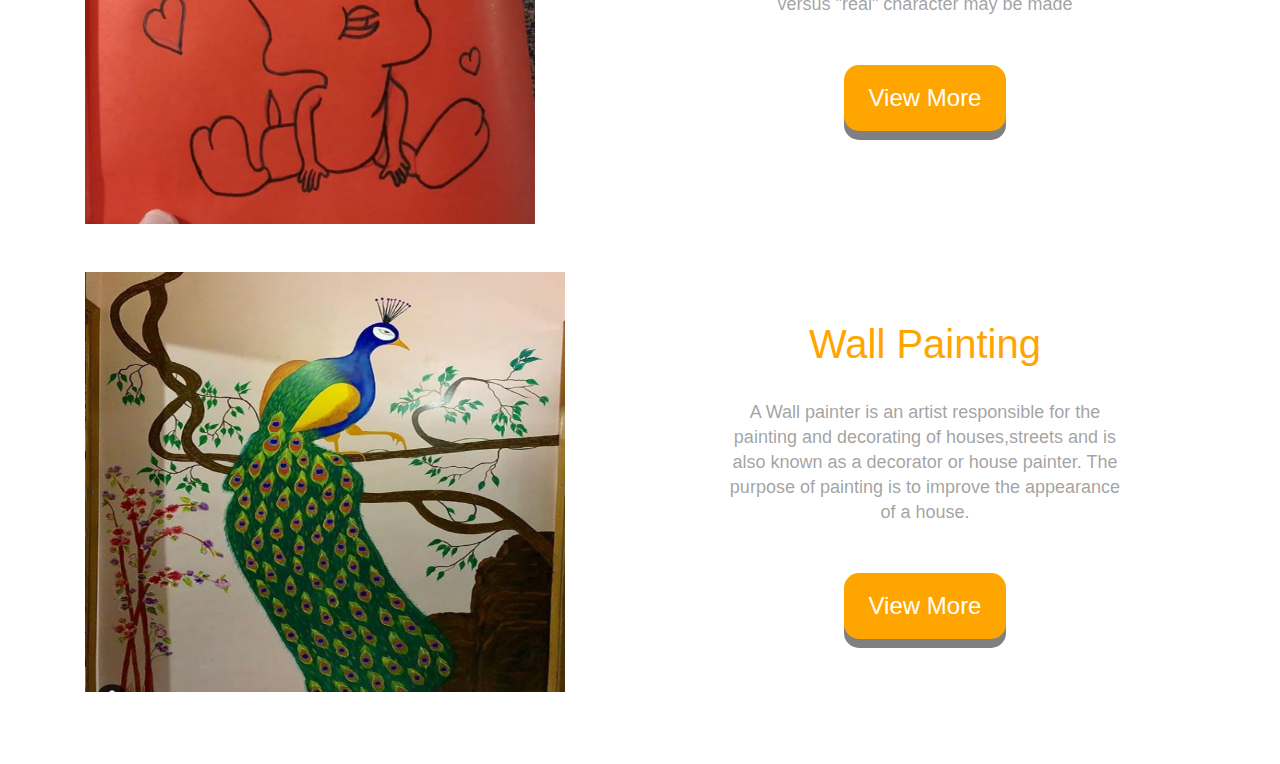
<file: services.html>
<!DOCTYPE html>
<html lang="en">

<head>
    <meta charset="UTF-8">
    <meta name="viewport" content="width=device-width, initial-scale=1.0">
    <title> Services </title>
    <link rel="stylesheet" href="https://maxcdn.bootstrapcdn.com/bootstrap/4.0.0/css/bootstrap.min.css"
        integrity="sha384-Gn5384xqQ1aoWXA+058RXPxPg6fy4IWvTNh0E263XmFcJlSAwiGgFAW/dAiS6JXm" crossorigin="anonymous">
    <link rel="stylesheet" href="style.css">
    <link rel="stylesheet" href="style1.css">
    <link rel="stylesheet" href="https://cdnjs.cloudflare.com/ajax/libs/font-awesome/4.7.0/css/font-awesome.min.css">
<link rel="stylesheet" href="style4.css">
</head>

<body>
    <div class="container text-center">
        <img src="logo.jpeg" alt="" width="80px" height="90px">

        <h3
            style="color: orange;display: inline-block;line-height: 100px;font-weight: bold;  font-family:  sans-serif;">
            ARTIST HIRA BALOCH
        </h3>
    </div>
    <nav class="navbar navbar-expand-lg navbar-light bg-light text text-center">
        <a class="navbar-brand" href="#"><img src="hb.PNG" alt="" height="50px" width="60px" ></a>

        <button class="navbar-toggler" type="button" data-toggle="collapse" data-target="#navbarText"
            aria-controls="navbarText" aria-expanded="false" aria-label="Toggle navigation">
            <span class="navbar-toggler-icon"></span>
        </button>
        <div class="collapse navbar-collapse" id="navbarText">
            <ul class="navbar-nav mr-auto">
                <li class="nav-item active">
                    <a class="nav-link" href="index.html">Home <span class="sr-only">(current)</span></a>
                </li> &emsp;
                <li class="nav-item">
                    <a class="nav-link" href="about.html">About</a>
                </li> &emsp;
                <li class="nav-item">
                    <a class="nav-link" href="Gallery.html">Gallery</a>
                </li> &emsp;
                <li class="nav-item dropdown">
                    <a class="nav-link dropdown-toggle" href="services.html" id="navbarDropdownMenuLink" href="services.html"
                        data-toggle="dropdown" aria-haspopup="true" aria-expanded="false">
                        Services
                    </a>
                    <div class="dropdown-menu" aria-labelledby="navbarDropdownMenuLink">
                        <a class="dropdown-item" href="paintings.html">Paintings</a>
                        <a class="dropdown-item" href="sketch.html">Sketches</a>
                        <a class="dropdown-item" href="3D art.html">3D art</a>
                        <a class="dropdown-item" href="character sketch.html">Character Sketch</a>
                        <a class="dropdown-item" href="still life.html">Still Life Art</a>
                        <a class="dropdown-item" href="wall painting.html">Wall Painting</a>
          
                 >
                    </div>
                </li>
                &emsp;
                <li class="nav-item">
                    <a class="nav-link" href="contact.html">Contact Me</a>
                </li>
            </ul>
            <span class="navbar-text">
                <i class="fa fa-facebook" aria-hidden="true"></i>
                <i class="fa fa-instagram" aria-hidden="true"></i>
                <i class="fa fa-whatsapp" aria-hidden="true"></i>

            </span>
        </div>
    </nav>
    <br><br>
    <div class="container">
        <div class="row">
            <div class="col-sm-12 col-md-12 col-lg-12">
                <img src="LOGO2.jpg" style="width:100%;height:350px;" class="img1">
                <div class="centered">SERVICES</div>
                <div class="centered1">
                    <a href="index.html" class="link1"> Home</a>
                    ->
                    <a href="about.html" class="link2"> Services </a>
                </div>
            </div>
        </div>
    </div>
    <br><br>


    <div class="container">
        <div class="row">
            <div class="col-sm-12 col-md-12 col-lg-12">
                <div class="about-heading"> WHAT I DO
                </div>

            </div>
        </div>
    </div>
    <br>
    <div class="container">
        <div class="row">
            <div class="col-sm-12 col-md-12 col-lg-12">
                <div class="about-para">
                    If you are looking for custom paintings, which will decorate your home
                    <br> or office, consider booking one or several of my services listed below.
                    <br> They will add more colors, positive impressions, and emotions to your
                    <br> daily life. Browse the full list of my services below.
                </div>

            </div>
        </div>
    </div>
    <br> <br><br>


    <div class="container">
        <div class="row">
            <div class="col-sm-12 col-md-6 col-lg-6">
                <img src="p1 (2).jpeg" alt="" height="450px" width="480px">
            </div>
            <div class="col-sm-12 col-md-6 col-lg-6">
                <br><br>
                <h1 class="heading1"> Paintings </h1>
                <br>
                <div class="about-para1">
                    Painting is the practice of applying paint,pigment,
                    <br> color or other medium to a solid surface (called
                    <br> "matrix" or "support"). The medium is commonly
                    <br> applied to the base with a brush, but other
                    <br> implements, such as knives, sponges, and
                    <br> airbrushes, can be used. The final work is also
                    <br> called a painting.
                </div>
                <br> <br>
                <div style="text-align: center">
                    <button class="button"> <a href="paintings.html"> View More </a> </button>
                </div>
            </div>
        </div>
        </div>
<br>
        <div class="container">
            <div class="row">
                <div class="col-sm-12 col-md-6 col-lg-6">
                    <img src="picture (16).jpeg"" alt="" height=" 450px" width="480px">
                </div>
                <div class="col-sm-12 col-md-6 col-lg-6">
                    <br><br>
                    <h1 class="heading1"> Sketches </h1>
                    <br>
                    <div class="about-para1">
                        A sketch is a rapidly executed freehand drawing that
                        <br> is not usually intended as a finished work. A sketch
                        <br> may serve a number of purposes: it might record some
                        <br> thing that the artist sees, it might record or develop
                        <br> an idea for later use or it might be used as a quick
                        <br> way of graphically demonstrating an image, idea or
                        <br> principle.
                    </div>
                    <br> <br>
                    <div style="text-align: center">
                        <button class="button"> <a href="sketch.html"> View More </a> </button>
                    </div>
                </div>
            </div>
        </div>
        <br><br>
        <div class="container">
            <div class="row">
                <div class="col-sm-12 col-md-6 col-lg-6">
                    <img src="picture (15).jpeg" alt="" height="450px" width="465px">
         </div>
       <br><br>
         <div class="col-sm-12 col-md-6 col-lg-6">
                    <br><br>
                    <h1 class="heading1"> 3D Art </h1>
                    <br>
                    <div class="about-para1">
                        3D Art is the process of developing a
                        <br> representation of any surface of an object
                        <br> (either inanimate or living) in three dimensions.
                        <br> The product is called a 3D Art. Someone who
                        <br> works with 3D models may be referred
                        <br> to as a 3D artist.
                    </div>
                    <br> <br>
                    <div style="text-align: center">
                        <button class="button"> <a href="3D art.html"> View More </a> </button>

                        <!-- <button class="button">Learn More</button> -->
                    </div>
                </div>
            </div>
            </div>
<br><br>

            <div class="container">
                <div class="row">
                    <div class="col-sm-12 col-md-6 col-lg-6">
                        <img src="picture (14).jpeg" alt="" height="450px" width="480px">
                    </div>
                    <div class="col-sm-12 col-md-6 col-lg-6">
                        <br>
                        <h1 class="heading1"> Still Life </h1>
                        <br>
                        <div class="about-para1">
                            A still life is a work of art depicting mostly
                            <br> inanimate subject matter, typically common place
                            <br> objects which are either natural (food, flowers,
                            <br> dead animals, plants, rocks, shells, etc.) or man-
                            <br> made (drinking glasses, books, vases, jewelry,
                            <br> coins, pipes, etc.).

                        </div>
                        <br> <br>
                        <div style="text-align: center">
                            <button class="button"> <a href="still life.html"> View More </a> </button>
                        </div>
                    </div>
                </div>
            </div>
            <br><br>
            <div class="container">
                <div class="row">
                    <div class="col-sm-12 col-md-6 col-lg-6">
                        <img src="picture1.PNG" alt="" height="510px" width="450px">
                    </div>
                    <div class="col-sm-12 col-md-6 col-lg-6">
                        <br><br>
                        <h1 class="heading1"> Character Art Sketching </h1>
                        <br>
                        <div class="about-para1">
                            A character (sometimes known as a fictional
                            <br> character) is a person or other being in a
                            <br> narrative (such as a novel,play, television series,
                            <br> film, or video game).The character may be
                            <br> entirely fictional or based on a real-life person,
                            <br> in which case the distinction of a "fictional"
                            <br> versus "real" character may be made
                        </div>
                        <br> <br>
                        <div style="text-align: center">
                            <button class="button"> <a href="character sketch.html"> View More </a> </button>

                            <!-- <button class="button">Learn More</button> -->
                        </div>
                    </div>
                </div>
                </div>
<br><br>
                <div class="container">
                    <div class="row">
                        <div class="col-sm-12 col-md-6 col-lg-6">
                            <img src="wall.PNG" alt="" height="420px" width="480px">
                        </div>

                            
                            
                        <div class="col-sm-12 col-md-6 col-lg-6">
                            <br><br>
                            <h1 class="heading1"> Wall Painting </h1>
                            <br>
                            <div class="about-para1">
                                A Wall painter is an artist responsible for the
                                <br> painting and decorating of houses,streets and is
                                <br> also known as a decorator or house painter. The
                                <br> purpose of painting is to improve the appearance
                                <br> of a house.
                            </div>
                            <br> <br>
                            <div style="text-align: center">
                                <button class="button"> <a href="wall painting.html"> View More </a> </button>
                            </div>
                        </div>

                    </div>
                </div>
                <br><br><br>

                <script src="https://code.jquery.com/jquery-3.2.1.slim.min.js"
                    integrity="sha384-KJ3o2DKtIkvYIK3UENzmM7KCkRr/rE9/Qpg6aAZGJwFDMVNA/GpGFF93hXpG5KkN"
                    crossorigin="anonymous"></script>
                <script src="https://cdnjs.cloudflare.com/ajax/libs/popper.js/1.12.9/umd/popper.min.js"
                    integrity="sha384-ApNbgh9B+Y1QKtv3Rn7W3mgPxhU9K/ScQsAP7hUibX39j7fakFPskvXusvfa0b4Q"
                    crossorigin="anonymous"></script>
                <script src="https://maxcdn.bootstrapcdn.com/bootstrap/4.0.0/js/bootstrap.min.js"
                    integrity="sha384-JZR6Spejh4U02d8jOt6vLEHfe/JQGiRRSQQxSfFWpi1MquVdAyjUar5+76PVCmYl"
                    crossorigin="anonymous"></script>
                <!-- <link rel="stylesheet" href="//cdnjs.cloudflare.com/ajax/libs/fancybox/2.1.5/jquery.fancybox.min.css"
                    media="screen">
                <script src="//cdnjs.cloudflare.com/ajax/libs/fancybox/2.1.5/jquery.fancybox.min.js"></script> -->


</body>

</html>
</file>
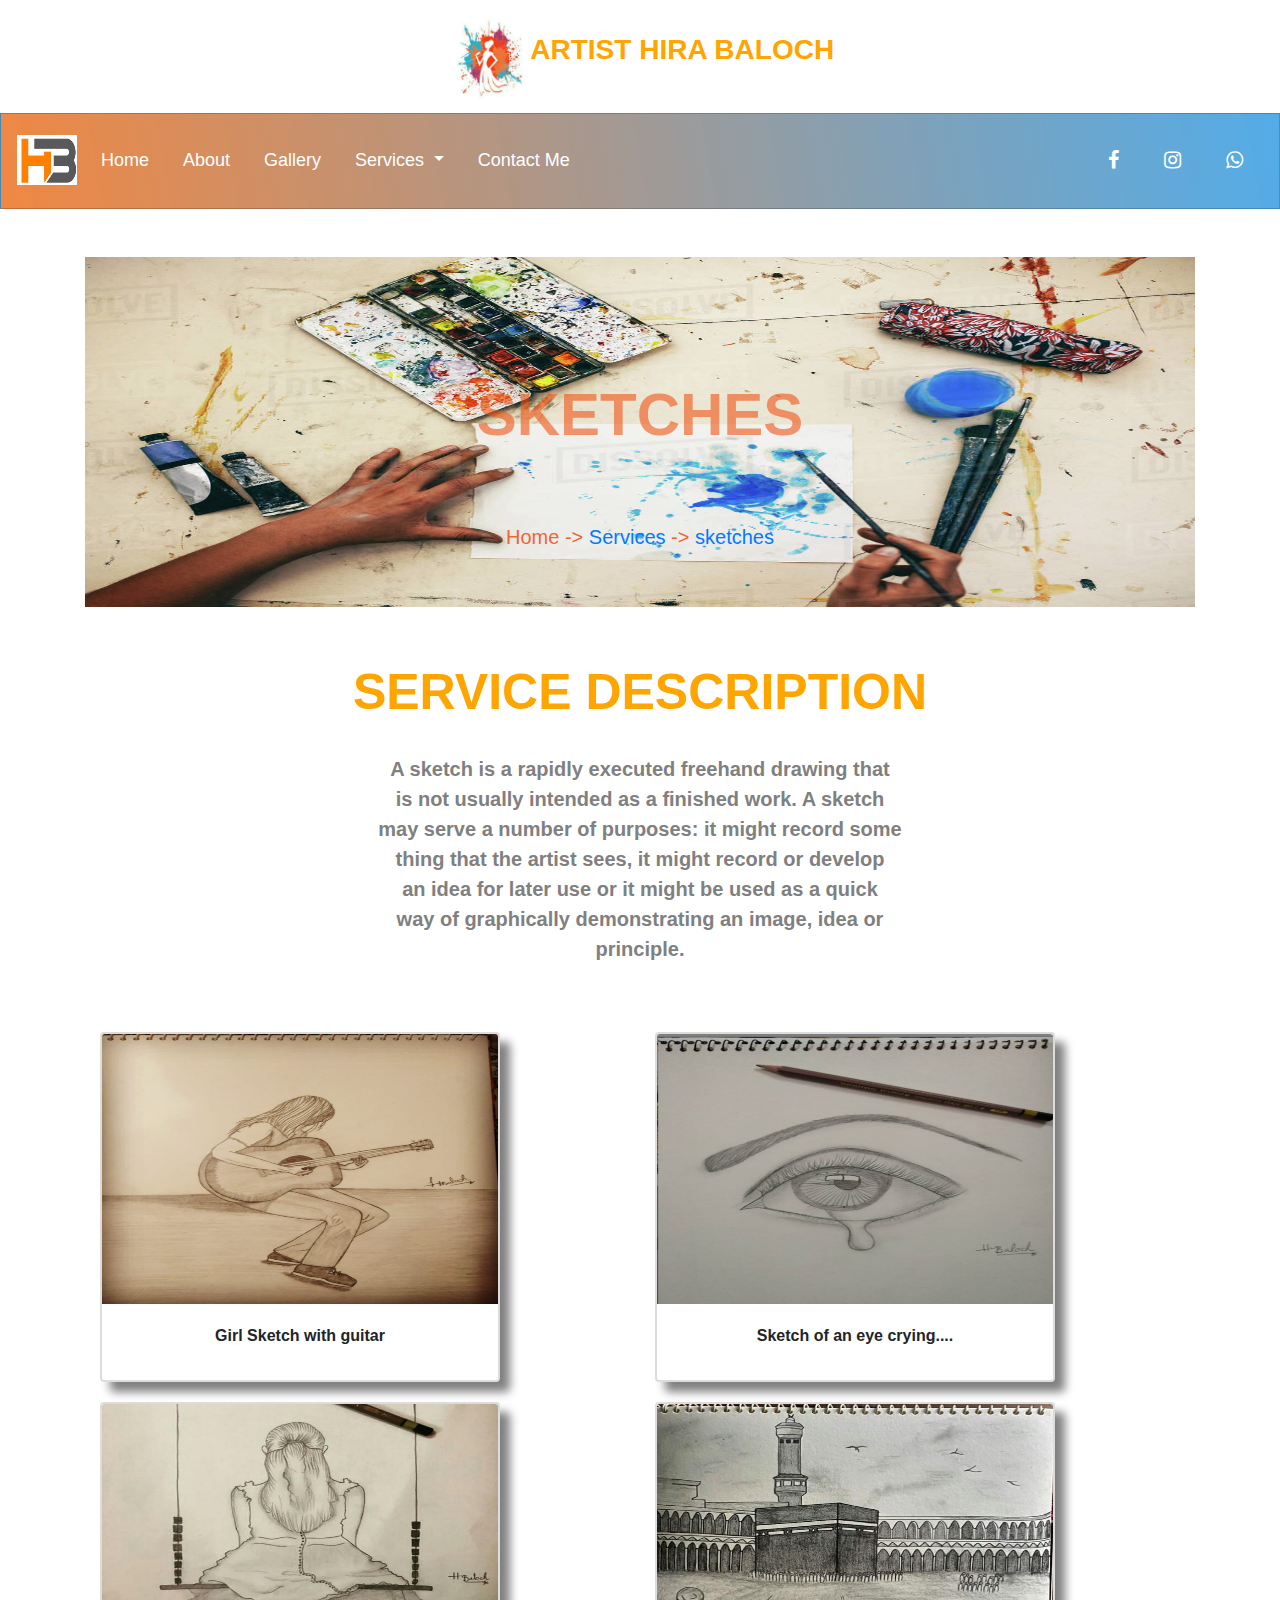
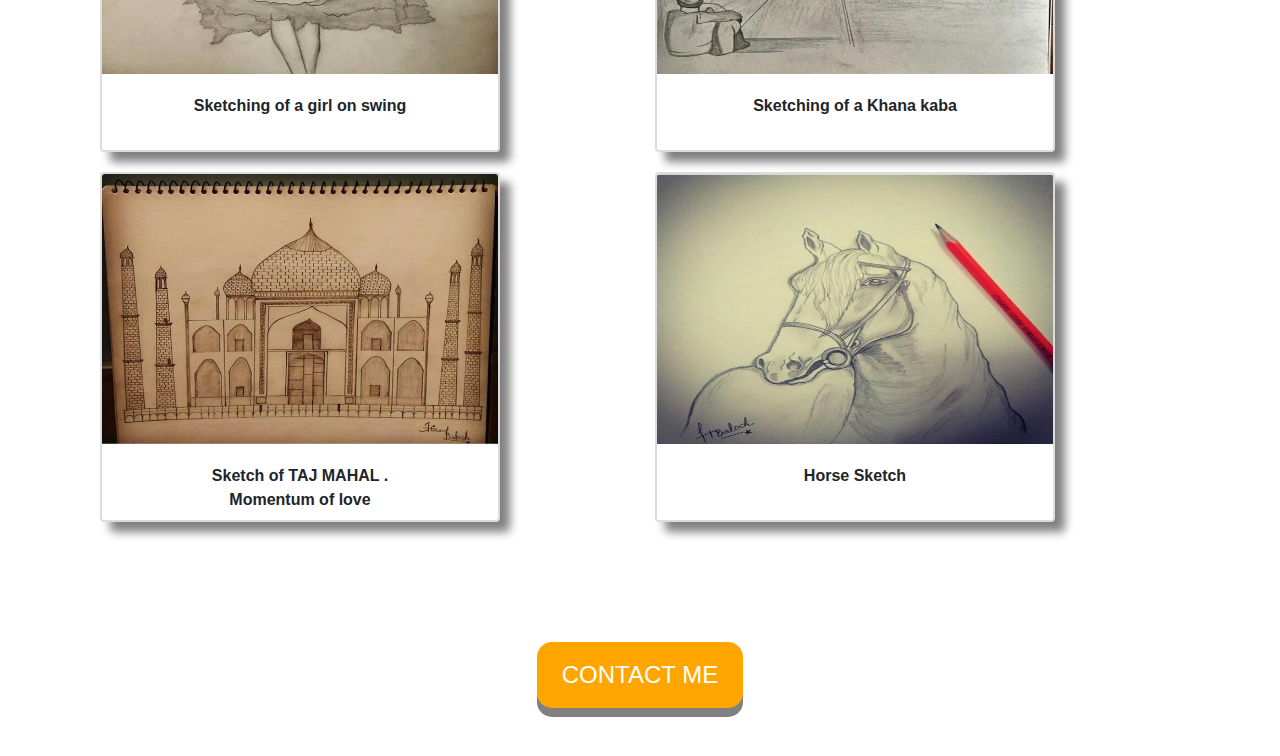
<file: sketch.html>
<!DOCTYPE html>
<html lang="en">

<head>
    <meta charset="UTF-8">
    <meta name="viewport" content="width=device-width, initial-scale=1.0">
    <title> Sketches </title>
    <link rel="stylesheet" href="https://maxcdn.bootstrapcdn.com/bootstrap/4.0.0/css/bootstrap.min.css"
        integrity="sha384-Gn5384xqQ1aoWXA+058RXPxPg6fy4IWvTNh0E263XmFcJlSAwiGgFAW/dAiS6JXm" crossorigin="anonymous">
    <link rel="stylesheet" href="https://cdnjs.cloudflare.com/ajax/libs/font-awesome/4.7.0/css/font-awesome.min.css">
<link rel="stylesheet" href="style7.css">
<link rel="stylesheet" href="style.css">
<link rel="stylesheet" href="style1.css">
</head>

<body>
    <div class="container text-center">
        <img src="logo.jpeg" alt="" width="80px" height="90px">

        <h3
            style="color: orange;display: inline-block;line-height: 100px;font-weight: bold;  font-family:  sans-serif;">
            ARTIST HIRA BALOCH
        </h3>
    </div>
    <nav class="navbar navbar-expand-lg navbar-light bg-light text text-center">
      <a class="navbar-brand" href="#"><img src="hb.PNG" alt="" height="50px" width="60px" ></a>

        <button class="navbar-toggler" type="button" data-toggle="collapse" data-target="#navbarText"
            aria-controls="navbarText" aria-expanded="false" aria-label="Toggle navigation">
            <span class="navbar-toggler-icon"></span>
        </button>
        <div class="collapse navbar-collapse" id="navbarText">
            <ul class="navbar-nav mr-auto">
                <li class="nav-item active">
                    <a class="nav-link" href="index.html">Home <span class="sr-only">(current)</span></a>
                </li> &emsp;
                <li class="nav-item">
                    <a class="nav-link" href="about.html">About</a>
                </li> &emsp;
                <li class="nav-item">
                    <a class="nav-link" href="Gallery.html">Gallery</a>
                </li> &emsp;
                <li class="nav-item dropdown">
                    <a class="nav-link dropdown-toggle" href="services.html" id="navbarDropdownMenuLink" href="services.html"
                        data-toggle="dropdown" aria-haspopup="true" aria-expanded="false">
                        Services
                    </a>
                    <div class="dropdown-menu" aria-labelledby="navbarDropdownMenuLink">

                      <a class="dropdown-item" href="paintings.html">Paintings</a>
                      <a class="dropdown-item" href="sketch.html">Sketches</a>
                      <a class="dropdown-item" href="3D art.html">3D art</a>
                      <a class="dropdown-item" href="character sketch.html">Character Sketch</a>
                      <a class="dropdown-item" href="still life.html">Still Life Art</a>
                      <a class="dropdown-item" href="wall painting.html">Wall Painting</a>
         
                    </div>
                </li>
                &emsp;
                <li class="nav-item">
                    <a class="nav-link" href="contact.html">Contact Me</a>
                </li>
            </ul>
            <span class="navbar-text">
                <i class="fa fa-facebook" aria-hidden="true"></i>
                <i class="fa fa-instagram" aria-hidden="true"></i>
                <i class="fa fa-whatsapp" aria-hidden="true"></i>

            </span>
        </div>
    </nav>
    <br><br>
    <div class="container">
        <div class="row">
            <div class="col-sm-12 col-md-12 col-lg-12">
                <img src="LOGO2.jpg" style="width:100%;height:350px;" class="img1">
                <div class="centered">SKETCHES</div>
                <div class="centered1">
                    <a href="index.html" class="link1"> Home</a>
                    ->
                    <a href="about.html" class="link2"> Services </a>
                    ->
                    <a href="about.html" class="link2"> sketches </a>
                </div>
            </div>
        </div>
    </div>
    <br><br>


    <div class="container">
        <div class="row">
            <div class="col-sm-12 col-md-12 col-lg-12">
                <div class="about-heading"> SERVICE DESCRIPTION
                </div>

            </div>
        </div>
    </div>
    <br>
    <div class="container">
        <div class="row">
            <div class="col-sm-12 col-md-12 col-lg-12">
                <div class="about-para">
                    
                    A sketch is a rapidly executed freehand drawing that
                    <br> is not usually intended as a finished work. A sketch
                    <br> may serve a number of purposes: it might record some
                    <br> thing that the artist sees, it might record or develop
                    <br> an idea for later use or it might be used as a quick
                    <br> way of graphically demonstrating an image, idea or
                    <br> principle.   
            </div>
        </div>
    </div>
    <br><br>
    <div style="text-align: center;">
    <div class="container" style="text-align: center;">
        <div class="row">
  
          <div class="col-sm-12 col-md-6 col-lg-6" style="text-align: center;">
            <div class="card" style="text-align: center;">
              <img class="card-img-top" src="pic4.jpeg" alt="Card image cap" height="270px">
              <div class="card-body">
                <p class="card-text" style="font-weight: bolder;"> Girl Sketch with guitar </p>
              </div>
            </div>
          </div>
  
           <div class="col-sm-12 col-md-6 col-lg-6">
            <div class="card">
              <img class="card-img-top" src="pic7.PNG" alt="Card image cap" height="270px">
              <div class="card-body">
                <p class="card-text" style="font-weight: bolder;"> Sketch of an eye crying....</p>
              </div>
            </div>
          </div> 
        </div>    
    </div>
  </div>
  
  <div style="text-align: center;">
    <div class="container" style="text-align: center;">
        <div class="row">
  
          <div class="col-sm-12 col-md-6 col-lg-6" style="text-align: center;">
            <div class="card" style="text-align: center;">
              <img class="card-img-top" src="picture (16).jpeg" alt="Card image cap" height="270px">
              <div class="card-body">
                <p class="card-text" style="font-weight: bolder;"> Sketching of a girl on swing  </p>
              </div>
            </div>
          </div>
  
           <div class="col-sm-12 col-md-6 col-lg-6">
            <div class="card">
              <img class="card-img-top" src="picture (13).jpeg" alt="Card image cap" height="270px">
              <div class="card-body">
                <p class="card-text" style="font-weight: bolder;"> Sketching of a Khana kaba </p>
              </div>
            </div>
          </div> 
        </div>    
    </div>
  </div>
  
  <div style="text-align: center;">
    <div class="container" style="text-align: center;">
        <div class="row">
  
          <div class="col-sm-12 col-md-6 col-lg-6" style="text-align: center;">
            <div class="card" style="text-align: center;">
              <img class="card-img-top" src="picture (17).jpeg" alt="Card image cap" height="270px">
              <div class="card-body">
                <p class="card-text" style="font-weight: bolder;"> Sketch of TAJ MAHAL . <br> Momentum of love </p>
              </div>
            </div>
          </div>
  
           <div class="col-sm-12 col-md-6 col-lg-6">
            <div class="card">
              <img class="card-img-top" src="picture (19).jpeg" alt="Card image cap" height="270px">
              <div class="card-body">
                <p class="card-text" style="font-weight: bolder;"> Horse Sketch </p>
              </div>
            </div>
          </div> 
        </div>    
    </div>
  </div>
  <br><br> <br>
    
  
  
  <br><br>
      <div style="text-align: center;">
      <button class="button"> <a href="contact.html"> CONTACT ME </a> </button>
    </div>
<br><br>
    <script src="https://code.jquery.com/jquery-3.2.1.slim.min.js"
    integrity="sha384-KJ3o2DKtIkvYIK3UENzmM7KCkRr/rE9/Qpg6aAZGJwFDMVNA/GpGFF93hXpG5KkN"
    crossorigin="anonymous"></script>
<script src="https://cdnjs.cloudflare.com/ajax/libs/popper.js/1.12.9/umd/popper.min.js"
    integrity="sha384-ApNbgh9B+Y1QKtv3Rn7W3mgPxhU9K/ScQsAP7hUibX39j7fakFPskvXusvfa0b4Q"
    crossorigin="anonymous"></script>
<script src="https://maxcdn.bootstrapcdn.com/bootstrap/4.0.0/js/bootstrap.min.js"
    integrity="sha384-JZR6Spejh4U02d8jOt6vLEHfe/JQGiRRSQQxSfFWpi1MquVdAyjUar5+76PVCmYl"
    crossorigin="anonymous"></script>


</body>

</html>
</file>
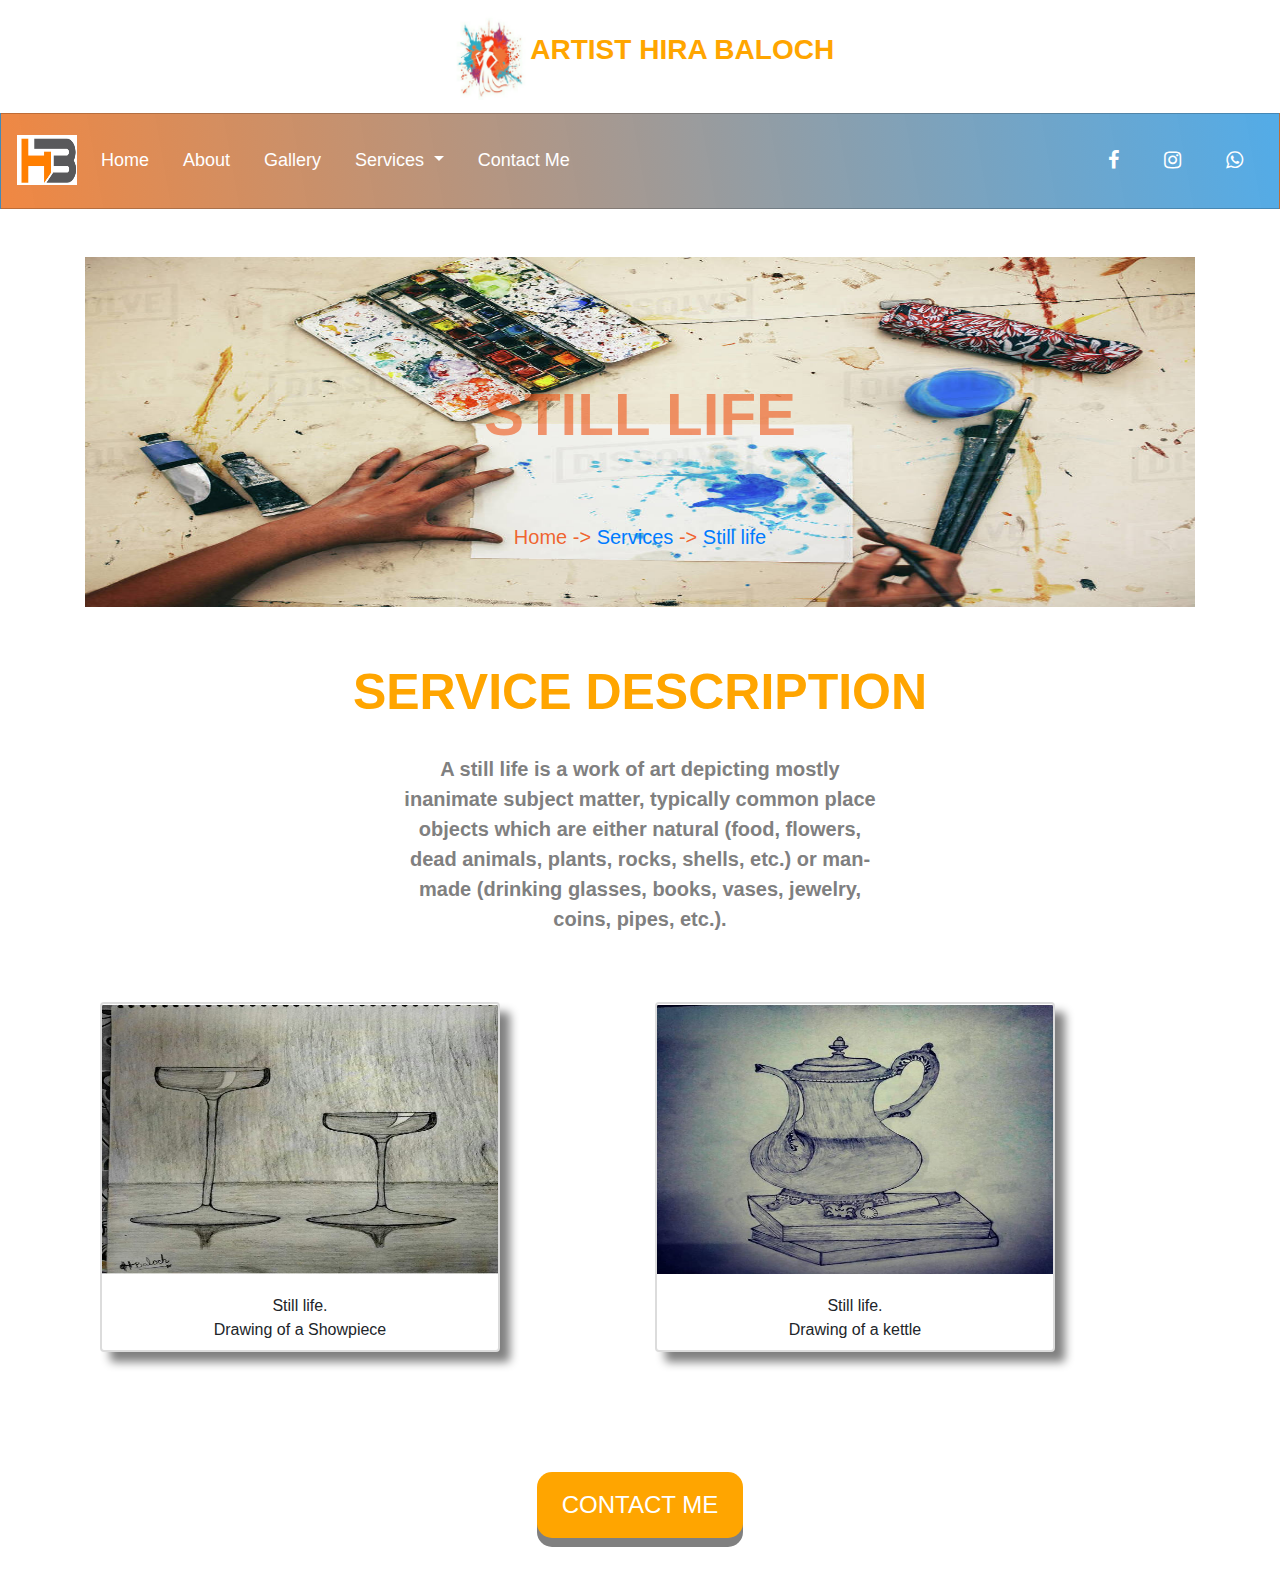
<file: still life.html>
<!DOCTYPE html>
<html lang="en">

<head>
    <meta charset="UTF-8">
    <meta name="viewport" content="width=device-width, initial-scale=1.0">
    <title> Still life </title>
    <link rel="stylesheet" href="https://maxcdn.bootstrapcdn.com/bootstrap/4.0.0/css/bootstrap.min.css"
        integrity="sha384-Gn5384xqQ1aoWXA+058RXPxPg6fy4IWvTNh0E263XmFcJlSAwiGgFAW/dAiS6JXm" crossorigin="anonymous">
    <link rel="stylesheet" href="https://cdnjs.cloudflare.com/ajax/libs/font-awesome/4.7.0/css/font-awesome.min.css">
<link rel="stylesheet" href="style6.css">
<link rel="stylesheet" href="style.css">
<link rel="stylesheet" href="style1.css">
<link rel="stylesheet" href="style7.css">
</head>

<body>
    <div class="container text-center">
        <img src="logo.jpeg" alt="" width="80px" height="90px">

        <h3
            style="color: orange;display: inline-block;line-height: 100px;font-weight: bold;  font-family:  sans-serif;">
            ARTIST HIRA BALOCH
        </h3>
    </div>
    <nav class="navbar navbar-expand-lg navbar-light bg-light text text-center">
        <a class="navbar-brand" href="#"><img src="hb.PNG" alt="" height="50px" width="60px" ></a>

        <button class="navbar-toggler" type="button" data-toggle="collapse" data-target="#navbarText"
            aria-controls="navbarText" aria-expanded="false" aria-label="Toggle navigation">
            <span class="navbar-toggler-icon"></span>
        </button>
        <div class="collapse navbar-collapse" id="navbarText">
            <ul class="navbar-nav mr-auto">
                <li class="nav-item active">
                    <a class="nav-link" href="index.html">Home <span class="sr-only">(current)</span></a>
                </li> &emsp;
                <li class="nav-item">
                    <a class="nav-link" href="about.html">About</a>
                </li> &emsp;
                <li class="nav-item">
                    <a class="nav-link" href="Gallery.html">Gallery</a>
                </li> &emsp;
                <li class="nav-item dropdown">
                    <a class="nav-link dropdown-toggle" href="services.html" id="navbarDropdownMenuLink" href="services.html"
                        data-toggle="dropdown" aria-haspopup="true" aria-expanded="false">
                        Services
                    </a>
                    <div class="dropdown-menu" aria-labelledby="navbarDropdownMenuLink">
                        <a class="dropdown-item" href="paintings.html">Paintings</a>
                        <a class="dropdown-item" href="sketch.html">Sketches</a>
                        <a class="dropdown-item" href="3D art.html">3D art</a>
                        <a class="dropdown-item" href="character sketch.html">Character Sketch</a>
                        <a class="dropdown-item" href="still life.html">Still Life Art</a>
                        <a class="dropdown-item" href="wall painting.html">Wall Painting</a>
          
                 
                    </div>
                </li>
                &emsp;
                <li class="nav-item">
                    <a class="nav-link" href="contact.html">Contact Me</a>
                </li>
            </ul>
            <span class="navbar-text">
                <i class="fa fa-facebook" aria-hidden="true"></i>
                <i class="fa fa-instagram" aria-hidden="true"></i>
                <i class="fa fa-whatsapp" aria-hidden="true"></i>

            </span>
        </div>
    </nav>
    <br><br>
    <div class="container">
        <div class="row">
            <div class="col-sm-12 col-md-12 col-lg-12">
                <img src="LOGO2.jpg" style="width:100%;height:350px;" class="img1">
                <div class="centered">STILL LIFE</div>
                <div class="centered1">
                    <a href="index.html" class="link1"> Home</a>
                    ->
                    <a href="about.html" class="link2"> Services </a>
                    ->
                    <a href="about.html" class="link2"> Still life </a>
                </div>
            </div>
        </div>
    </div>
    <br><br>


    <div class="container">
        <div class="row">
            <div class="col-sm-12 col-md-12 col-lg-12">
                <div class="about-heading"> SERVICE DESCRIPTION
                </div>

            </div>
        </div>
    </div>
    <br>
    <div class="container">
        <div class="row">
            <div class="col-sm-12 col-md-12 col-lg-12">
                <div class="about-para">
                    
                        A still life is a work of art depicting mostly
                        <br> inanimate subject matter, typically common place
                        <br> objects which are either natural (food, flowers,
                        <br> dead animals, plants, rocks, shells, etc.) or man-
                        <br> made (drinking glasses, books, vases, jewelry,
                        <br> coins, pipes, etc.).

                    
            </div>
        </div>
    </div>
    <br><br>
    <div style="text-align: center;">
    <div class="container" style="text-align: center;">
        <div class="row">
  
          <div class="col-sm-12 col-md-6 col-lg-6" style="text-align: center;">
            <div class="card" style="text-align: center;">
              <img class="card-img-top" src="picture (4).jpeg" alt="Card image cap" height="270px">
              <div class="card-body">
                <p class="card-text">Still life. <br> Drawing of a Showpiece</p>
              </div>
            </div>
          </div>
  
           <div class="col-sm-12 col-md-6 col-lg-6">
            <div class="card">
              <img class="card-img-top" src="picture (14).jpeg" alt="Card image cap" height="270px">
              <div class="card-body">
                <p class="card-text"> Still life. <br> Drawing of a kettle </p>
              </div>
            </div>
          </div> 
        </div>    
    </div>
  </div>
  <br><br> <br>
      <br><br>
      <div style="text-align: center;">
      <button class="button"> <a href="contact.html"> CONTACT ME </a> </button>
    </div>
<br><br>
    <script src="https://code.jquery.com/jquery-3.2.1.slim.min.js"
    integrity="sha384-KJ3o2DKtIkvYIK3UENzmM7KCkRr/rE9/Qpg6aAZGJwFDMVNA/GpGFF93hXpG5KkN"
    crossorigin="anonymous"></script>
<script src="https://cdnjs.cloudflare.com/ajax/libs/popper.js/1.12.9/umd/popper.min.js"
    integrity="sha384-ApNbgh9B+Y1QKtv3Rn7W3mgPxhU9K/ScQsAP7hUibX39j7fakFPskvXusvfa0b4Q"
    crossorigin="anonymous"></script>
<script src="https://maxcdn.bootstrapcdn.com/bootstrap/4.0.0/js/bootstrap.min.js"
    integrity="sha384-JZR6Spejh4U02d8jOt6vLEHfe/JQGiRRSQQxSfFWpi1MquVdAyjUar5+76PVCmYl"
    crossorigin="anonymous"></script>


</body>

</html>
</file>
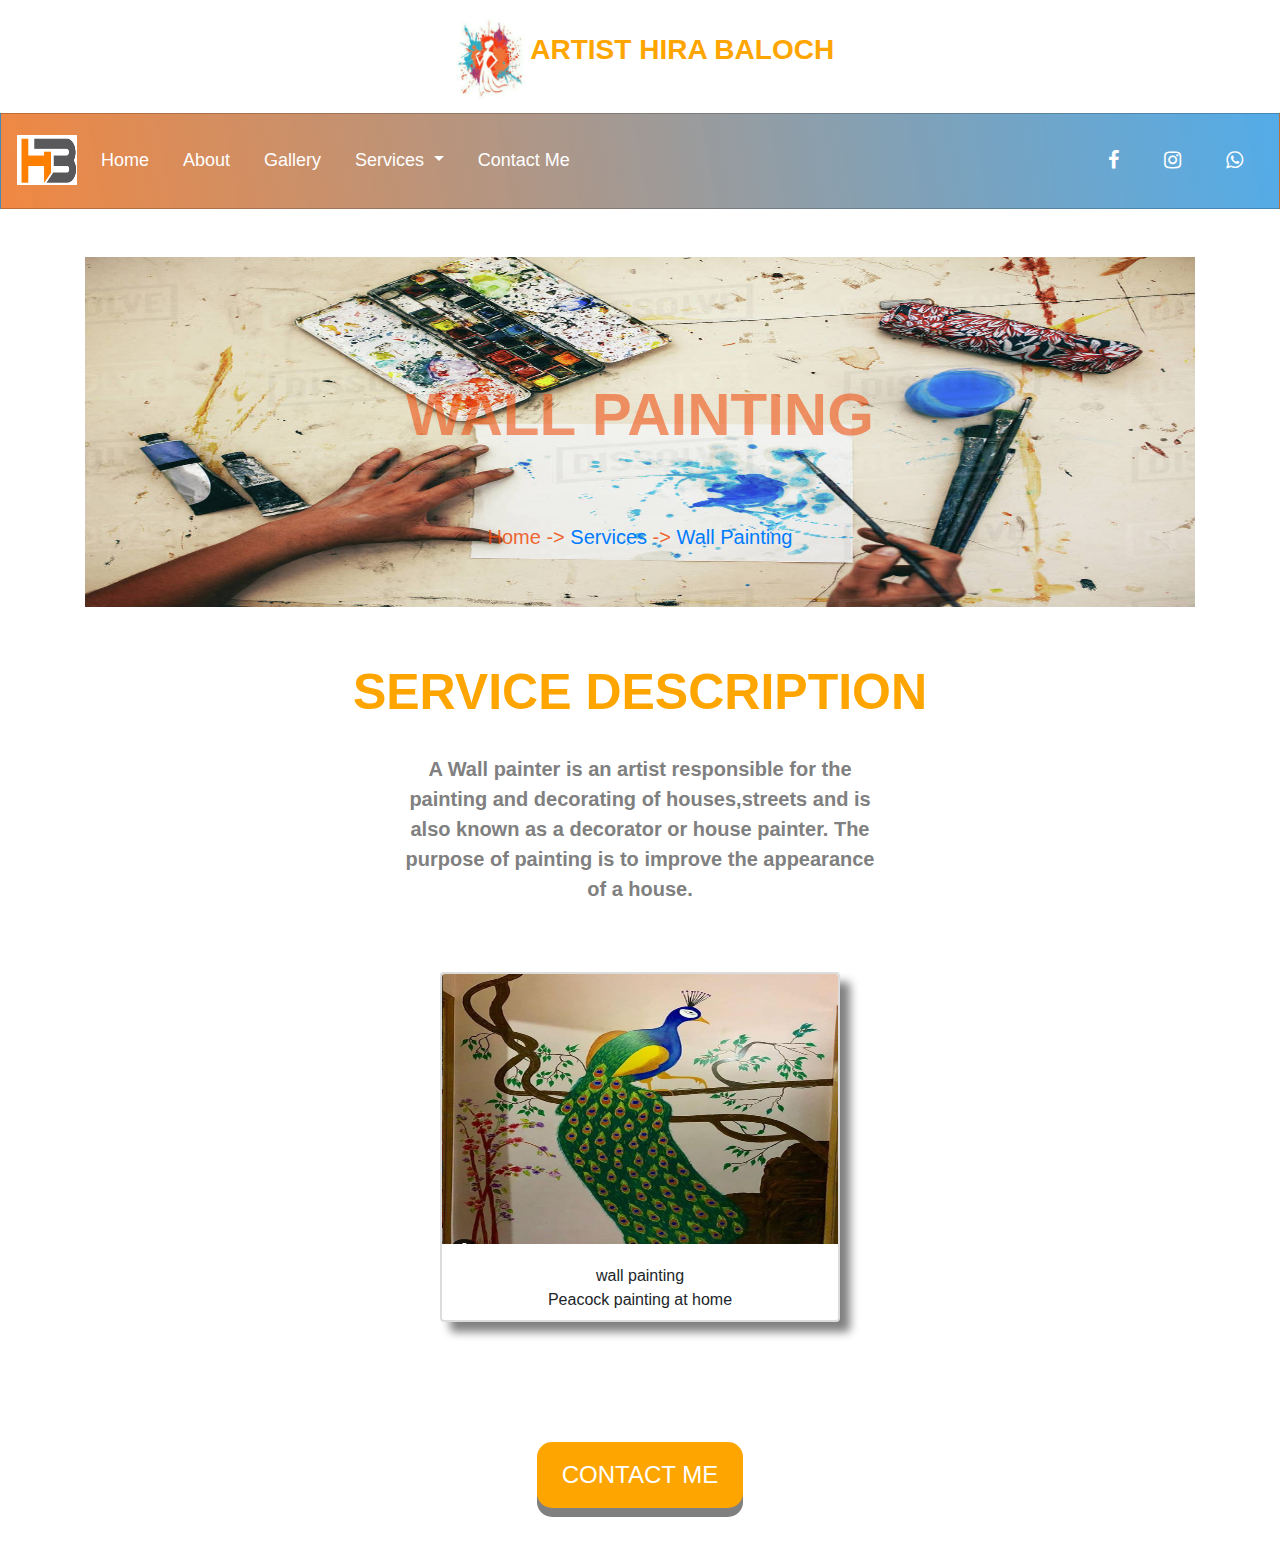
<file: wall painting.html>
<!DOCTYPE html>
<html lang="en">

<head>
    <meta charset="UTF-8">
    <meta name="viewport" content="width=device-width, initial-scale=1.0">
    <title> Wall Painting </title>
    <link rel="stylesheet" href="https://maxcdn.bootstrapcdn.com/bootstrap/4.0.0/css/bootstrap.min.css"
        integrity="sha384-Gn5384xqQ1aoWXA+058RXPxPg6fy4IWvTNh0E263XmFcJlSAwiGgFAW/dAiS6JXm" crossorigin="anonymous">
    <link rel="stylesheet" href="https://cdnjs.cloudflare.com/ajax/libs/font-awesome/4.7.0/css/font-awesome.min.css">
<link rel="stylesheet" href="style8.css">
<link rel="stylesheet" href="style.css">
<link rel="stylesheet" href="style1.css">
<link rel="stylesheet" href="style7.css">
</head>

<body>
    <div class="container text-center">
        <img src="logo.jpeg" alt="" width="80px" height="90px">

        <h3
            style="color: orange;display: inline-block;line-height: 100px;font-weight: bold;  font-family:  sans-serif;">
            ARTIST HIRA BALOCH
        </h3>
    </div>
    <nav class="navbar navbar-expand-lg navbar-light bg-light text text-center">
        <a class="navbar-brand" href="#"><img src="hb.PNG" alt="" height="50px" width="60px" ></a>

        <button class="navbar-toggler" type="button" data-toggle="collapse" data-target="#navbarText"
            aria-controls="navbarText" aria-expanded="false" aria-label="Toggle navigation">
            <span class="navbar-toggler-icon"></span>
        </button>
        <div class="collapse navbar-collapse" id="navbarText">
            <ul class="navbar-nav mr-auto">
                <li class="nav-item active">
                    <a class="nav-link" href="index.html">Home <span class="sr-only">(current)</span></a>
                </li> &emsp;
                <li class="nav-item">
                    <a class="nav-link" href="about.html">About</a>
                </li> &emsp;
                <li class="nav-item">
                    <a class="nav-link" href="Gallery.html">Gallery</a>
                </li> &emsp;
                <li class="nav-item dropdown">
                    <a class="nav-link dropdown-toggle" href="services.html" id="navbarDropdownMenuLink" href="services.html"
                        data-toggle="dropdown" aria-haspopup="true" aria-expanded="false">
                        Services
                    </a>
                    <div class="dropdown-menu" aria-labelledby="navbarDropdownMenuLink">
                        <a class="dropdown-item" href="paintings.html">Paintings</a>
                        <a class="dropdown-item" href="sketch.html">Sketches</a>
                        <a class="dropdown-item" href="3D art.html">3D art</a>
                        <a class="dropdown-item" href="character sketch.html">Character Sketch</a>
                        <a class="dropdown-item" href="still life.html">Still Life Art</a>
                        <a class="dropdown-item" href="wall painting.html">Wall Painting</a>
          
                        
                    </div>
                </li>
                &emsp;
                <li class="nav-item">
                    <a class="nav-link" href="contact.html">Contact Me</a>
                </li>
            </ul>
            <span class="navbar-text">
                <i class="fa fa-facebook" aria-hidden="true"></i>
                <i class="fa fa-instagram" aria-hidden="true"></i>
                <i class="fa fa-whatsapp" aria-hidden="true"></i>

            </span>
        </div>
    </nav>
    <br><br>
    <div class="container">
        <div class="row">
            <div class="col-sm-12 col-md-12 col-lg-12">
                <img src="LOGO2.jpg" style="width:100%;height:350px;" class="img1">
                <div class="centered"> WALL PAINTING </div>
                <div class="centered1">
                    <a href="index.html" class="link1"> Home</a>
                    ->
                    <a href="about.html" class="link2"> Services </a>
                    ->
                    <a href="about.html" class="link2"> Wall Painting </a>
                </div>
            </div>
        </div>
    </div>
    <br><br>


    <div class="container">
        <div class="row">
            <div class="col-sm-12 col-md-12 col-lg-12">
                <div class="about-heading"> SERVICE DESCRIPTION
                </div>

            </div>
        </div>
    </div>
    <br>
    <div class="container">
        <div class="row">
            <div class="col-sm-12 col-md-12 col-lg-12">
                <div class="about-para">
                    
                    A Wall painter is an artist responsible for the
                    <br> painting and decorating of houses,streets and is
                    <br> also known as a decorator or house painter. The
                    <br> purpose of painting is to improve the appearance
                    <br> of a house.
                    
            </div>
        </div>
    </div>
    <br><br>
    <div style="text-align: center;">
    <div class="container" style="text-align: center !important;">
        <div class="row">
  
          <div class="col-sm-12 col-md-12 col-lg-12" style="text-align: center;">
            <div class="card" style="text-align: center;">
              <img class="card-img-top" src="wall.PNG" alt="Card image cap" height="270px">
              <div class="card-body">
                <p class="card-text">  wall painting <br> Peacock painting at home </p>
              </div>
            </div>
          </div>
  
                  </div>    
    </div>
  </div>
  <br><br> <br>
      <br><br>
      <div style="text-align: center;">
      <button class="button"> <a href="contact.html"> CONTACT ME </a> </button>
    </div>
<br><br>
    <script src="https://code.jquery.com/jquery-3.2.1.slim.min.js"
    integrity="sha384-KJ3o2DKtIkvYIK3UENzmM7KCkRr/rE9/Qpg6aAZGJwFDMVNA/GpGFF93hXpG5KkN"
    crossorigin="anonymous"></script>
<script src="https://cdnjs.cloudflare.com/ajax/libs/popper.js/1.12.9/umd/popper.min.js"
    integrity="sha384-ApNbgh9B+Y1QKtv3Rn7W3mgPxhU9K/ScQsAP7hUibX39j7fakFPskvXusvfa0b4Q"
    crossorigin="anonymous"></script>
<script src="https://maxcdn.bootstrapcdn.com/bootstrap/4.0.0/js/bootstrap.min.js"
    integrity="sha384-JZR6Spejh4U02d8jOt6vLEHfe/JQGiRRSQQxSfFWpi1MquVdAyjUar5+76PVCmYl"
    crossorigin="anonymous"></script>


</body>

</html>
</file>
<file: style.css>
.navbar {
    font-size: 18px;
    background-image: linear-gradient(260deg,   #3da2e6e1 0%, #ee6c16ce  100%);
    border: 1px solid rgba(0, 0, 0, 0.2);
    padding-bottom: 10px;
 margin-top: 5px;
 /* height: 65px; */
  }
  .nav-link {
    color: white !important;
  }
  .nav-link:hover {
    color: orange !important;
  }
  .link {
    color: white !important;
  }
  .link:hover {
    color: orange !important;
  }
  .link>a {
    color: white !important;
  }
  .link >a:hover {
    color: orange !important;
  }
  .dropdown >a:hover { 
    color: orange;
  }
  .dropdown >a:active { 
  
     color: orange;
  }
  .dropdown-toggle :active{
  background-color: white;
  }
  .dropdown-menu >a:active { 
    color: orange;
    background-color: white;
  }
  .dropdown-menu >a:hover { 
    color: white;
    background-color: orange;
  }

  .heading {
    color:  orange;
  }
  /* .heading:hover {
    color: rgba(255, 166, 0, 0.63);
  } */

  .text {
    color: gray;
  }
  .text1 {
    color: gray;
    text-align: center !important;
  }

  
   .picture {
    box-shadow:  5px  5px 3px grey;
  }
  @media screen and (max-width: 600px) {
    .picture {
     text-align: center !important;
     width: 100%;
     margin-top: 20px;

    }
    }
 
  
  /* .picture:hover {
    border: 3px solid orange;
    cursor: pointer;
  }
  .picture:active {
    border: 3px solid orange;
    cursor: pointer;
  } */
  .button {
    padding: 15px 25px;
    font-size: 24px;
    text-align: center;
    cursor: pointer;
    outline: none;
    color: #fff;
    background-color:orange;
    border: none;
    border-radius: 15px;
    box-shadow: 0 9px grey;
  }
  
  .button:hover {background-color:  rgba(255, 166, 0, 0.63);}
  
  .button:active {
    background-color: lightsalmon;
    box-shadow: 0 5px grey;
    transform: translateY(4px);
  }
  .button>a {
    text-decoration: none;
    color: white;
  }
  .button>a:hover{
    text-decoration: none;
    color:orange;
  }
  .button>a:active{
    text-decoration: none;
    color:orange;
  }
  
  .heading1 {
    color:  orange;
    text-align: center;
  }
  /* .heading1:hover {
    color: rgba(255, 166, 0, 0.63);
  } */
  .heading1 > a {
    color:  orange;
    text-align: center;
    text-decoration: none;
  }
  .heading1> a:hover {
    color: rgba(255, 166, 0, 0.63);
    text-decoration: none;
    
  }
  .card{
    width: 250px;
    height: 350px;
    /* box-shadow:  5px  5px 3px orange;  */
    margin-top: 20px;
    border: 2px solid gainsboro;
    box-shadow: 9px 9px grey;
  }
  /* @media screen and (min-width: 600px) {
    .paintings {
     text-align: center !important;
     width: 100%;
    }
    }
   */
  @media screen and (max-width: 600px) {
    .card {
     text-align: center !important;
     width: 100%;

    }
    }
    .card1{
      width: 250px;
      height: 350px;
      /* box-shadow:  5px  5px 3px orange;  */
      margin-top: 20px;
      border: 2px solid gainsboro;
      box-shadow: 9px 9px grey;
    }

    @media screen and (max-width: 600px) {
      .card1 {
       text-align: center !important;
       width: 100%;
       height: 400px;
  
      }
      }
  
  /* .card>a{
    width: 250px;
    height: 350px;
    /* box-shadow:  5px  5px 3px orange;  */
    /* margin-top: 20px;
    border: 2px solid gainsboro;
  }
   .card>a:hover {
    border: 3px solid orange;
    cursor: pointer;
  } 
  .card>a:active {
    border: 3px solid orange;
    cursor: pointer;
  }
  .card>:hover {
    border: 3px solid orange;
    cursor: pointer;
  } 
  .card>:active {
    border: 3px solid orange;
    cursor: pointer;
  } */
  */
  .card-text {
    color: grey;
    font-weight: bold;
  }

  .paintings {
    margin-top: 20px;
    /* box-shadow: 0 9px grey; */
  }
h4 {
  color: orange;
}
h4:hover {
  color: lightsalmon;
}
h4 > a {
  color: orange;
}
h4 > a:hover  {
  color: lightsalmon;
  text-decoration: none;
}

.service1,.service2,.service3 {

  width: 250px;
  height: 150px;
  border: 2px solid gainsboro;
  box-shadow:  4px  6px 5px grey;
  text-align: center;
  margin-top: 20px !important;
  background-color: white;
  padding-top: 50px;
}
 /* .link > a {

  width: 250px;
  height: 150px;
  border: 2px solid gainsboro;
  box-shadow:  4px  6px 5px grey;
  text-align: center;
  margin-top: 20px !important;
  background-color: white;
  padding-top: 50px;
  text-decoration: none;
} */
.services{
  justify-content: space-around;

  display: flex;
  flex-direction: row;
  flex-wrap: wrap;
}

.service1 >a:hover,.service2 >a:hover,.service3 >a:hover {
  border: 2px solid orange;
 cursor: pointer;
 text-decoration: none;
}

.service1 >a:active,.service2> a:active,.service3> a:active {
  border: 2px solid orange;
  cursor: pointer;
  text-decoration: none;
}

.link >a:hover {
  border: 2px solid orange;
 cursor: pointer;
 text-decoration: none;
}

.link >a:active{
  border: 2px solid orange;
  cursor: pointer;
  text-decoration: none;
}


.service1:hover,.service2:hover,.service3:hover {
  border: 2px solid orange;
 cursor: pointer;
}

.service1:active,.service2:active,.service3:active {
  border: 2px solid orange;
  cursor: pointer;
}
.fa-paint-brush,.fa-pencil,.fa-cube,.fa-smile-o,.fa-glass{
  font-size: 20px !important;
  color: orange;
}
.fa-facebook,.fa-instagram,.fa-whatsapp {
  color: white;
  font-size: 20px !important;
  padding: 20px;
}
.fa-facebook:hover,.fa-instagram:hover,.fa-whatsapp:hover {
  color: lightsalmon;
  cursor: pointer;
} 
.footer1:hover {
  color: black;
}
.footer1:active {
  color: black;
}
/* * {
  box-sizing: border-box;
}

body {
  margin: 0;
  font-family: Arial;
}

/* The grid: Four equal columns that floats next to each other */
.column {
  float: left;
  width: 25%;
  padding: 5px;
  padding-left: 5px;
  padding-right: 5px;

    
}

/* Style the images inside the grid */
.column img {
  opacity: 0.8; 
  cursor: pointer; 
}

.column img:hover {
  opacity: 1;
}

/* Clear floats after the columns */
.row:after {
  content: "";
  display: table;
  clear: both;
}

/* The expanding image container */
.container1 {
  position: relative;
  display: none;
  text-align: center;
  margin-top: 10px;
}

/* Expanding image text */
#imgtext {
  position: absolute;
  bottom: 15px;
  left: 15px;
  color: white;
  font-size: 20px;
}

/* Closable button inside the expanded image */
.closebtn {
  position: absolute;
  top: 10px;
  right: 250px;
  color: black;
  font-size: 35px;
  cursor: pointer;
} 
.fa-angle-up {
  font-size: 10px !important;
  color: white;
}



#myBtn {
  display: none;
  position: fixed;
  bottom: 20px;
  right : 30px;
  z-index: 99;
  font-size: 18px;
  border: none;
  outline: none;
  background-color: orange;
  color: black;
  cursor: pointer;
  padding: 15px;
  border-radius: 4px;
}

#myBtn:hover {
  background-color: orange;
}
</file>
<file: style6.css>
.card {
    box-shadow: 10px 10px 10px grey !important;
     text-align:center !important;
    width: 400px !important;
    height: 400px !important; 
    /* margin-left: 200px; */
}
@media screen and (max-width: 1000px) {
    .card {
      width: 300px !important;
     height: 350px !important;
     text-align: center !important;
    }
  }
</file>
<file: style1.css>
.centered {
    position: absolute;
    top: 45%;
    left: 50%;
    transform: translate(-50%, -50%);
    color:  rgba(240, 78, 14, 0.575);
    font-size: 60px;
    font-weight: bold;
}  
.centered1 {
    position: absolute;
    top: 80%;
    left: 50%;
    transform: translate(-50%, -50%);
    color:  rgba(240, 78, 14, 0.87);
    font-size: 20px;
    
}
.centered1 > .link1{
    color:  rgba(240, 78, 14, 0.87);
    text-decoration: none;
}
.centered1 > .link1:hover {
    color: orange;
    text-decoration: none;
    cursor: pointer;
}
.centered1 > .link1:active {
    color: orange;
    text-decoration: none;
    cursor: pointer;
}   
.centered1 > .link2:visited{
    color: gray;
    text-decoration: none;
}
.centered1 > .link2:hover {
    color: gray;
    text-decoration: none;
    cursor: pointer;
}
.centered1 > .link2:active {
    color:gray;
    text-decoration: none;
    cursor: pointer;
} 

.about-heading {
    text-align: center;
    color: orange;
    font-size: 50px;
    font-weight: bold;
} 
.about-para {
    text-align: center;
    color: gray;
    font-size: 20px;
    font-weight: bold;
    line-height: 30px;
}
.about-para1 {
    text-align: center;
    font-size: 18px;
    color: rgba(128, 128, 128, 0.726);
    line-height: 25px;
}
@media screen and (max-width: 600px) {
    .img1 {
     width: 100%;
    }
  }

  @media screen and (max-width: 600px) {
.centered {
 font-size: 60px;
 text-align: center;
}
}
</file>
<file: style7.css>
.card {
    box-shadow: 10px 10px 10px grey !important;
     text-align:center !important;
    width: 400px !important;
    height: 350px !important; 
    /* margin-left: 200px; */
}
@media screen and (max-width: 1000px) {
    .card {
      width: 300px !important;
     height: 350px !important;
     text-align: center !important;
    }
  }
  @media screen and (max-width: 600px) {
    .img1 {
     width: 100%;
    }
  }
  
  @media screen and (max-width: 600px) {
  .centered {
  font-size: 50px  !important;
  }
  }
  @media screen and (max-width: 400px) {
    .about-heading{
    font-size: 35px  !important;
    font-weight: bold !important;
    }
    }
    @media screen and (max-width: 400px) {
        .about-para{
        font-size: 24px  !important;
        font-weight: normal !important;
        }
        }
</file>
<file: style5.css>
* {
    box-sizing: border-box;
 
}
body {
  font-family: Arial, Helvetica, sans-serif;
 
}
  
  /* Style inputs */
  input[type=text], select, textarea{
    width: 100%;
    padding: 12px;
    border: 2px solid orange;
    margin-top: 6px;
    margin-bottom: 16px;
    resize: vertical;

  }
input[type=email]{
    width: 100%;
    padding: 12px;
    border: 2px solid orange;
    margin-top: 6px;
    margin-bottom: 16px;
    resize: vertical;

  }
  
  input[type=submit] {
    background-color: orange;
    color: white;
    padding: 12px 20px;
    border: none;
    cursor: pointer;
    

  }
  
  input[type=submit]:hover {
    background-color: orange;
  }
  
  /* Style the container/contact section */
  .container2 {
   border-radius: 5px; 
    background-color:white;
    margin-top: 0px;
     padding: 50px; 

  }
  
  /* Create two columns that float next to eachother */
  .column2 {
    float: left;
    width: 50%;
    margin-left: 280px;
    padding: 20px;
    margin-top: 0px;
    
  }
  
  /* Clear floats after the columns */
  .row2:after {
    content: "";
    display: table;
    clear: both;
  }
  
  /* Responsive layout - when the screen is less than 600px wide, make the two columns stack on top of each other instead of next to each other */
  @media screen and (max-width: 1000px) {
    .column2, input[type=submit] {
      width: 100%;
      margin-top: 0;
 margin-left: 10px;
    }
  }
</file>
<file: style4.css>
@media screen and (max-width: 600px) {
    img {
     width: 100%;
    }
  }
  @media screen and (max-width: 600px) {
    .img1 {
     width: 100%;
    }
  }

  @media screen and (max-width: 600px) {
.centered {
 font-size: 60px;
}
}
</file>
<file: style8.css>
.card {
    box-shadow: 10px 10px 10px grey !important;
     text-align:center !important;
    width: 800px !important;
    height: 600px !important; 
    /* margin-left: 200px; */
    margin-left: 340px;
}
@media screen and (max-width: 1000px) {
    .card {
      width: 300px !important;
     height: 350px !important;
     text-align: center !important;
     margin-left: 0px;
    }
  }
</file>
